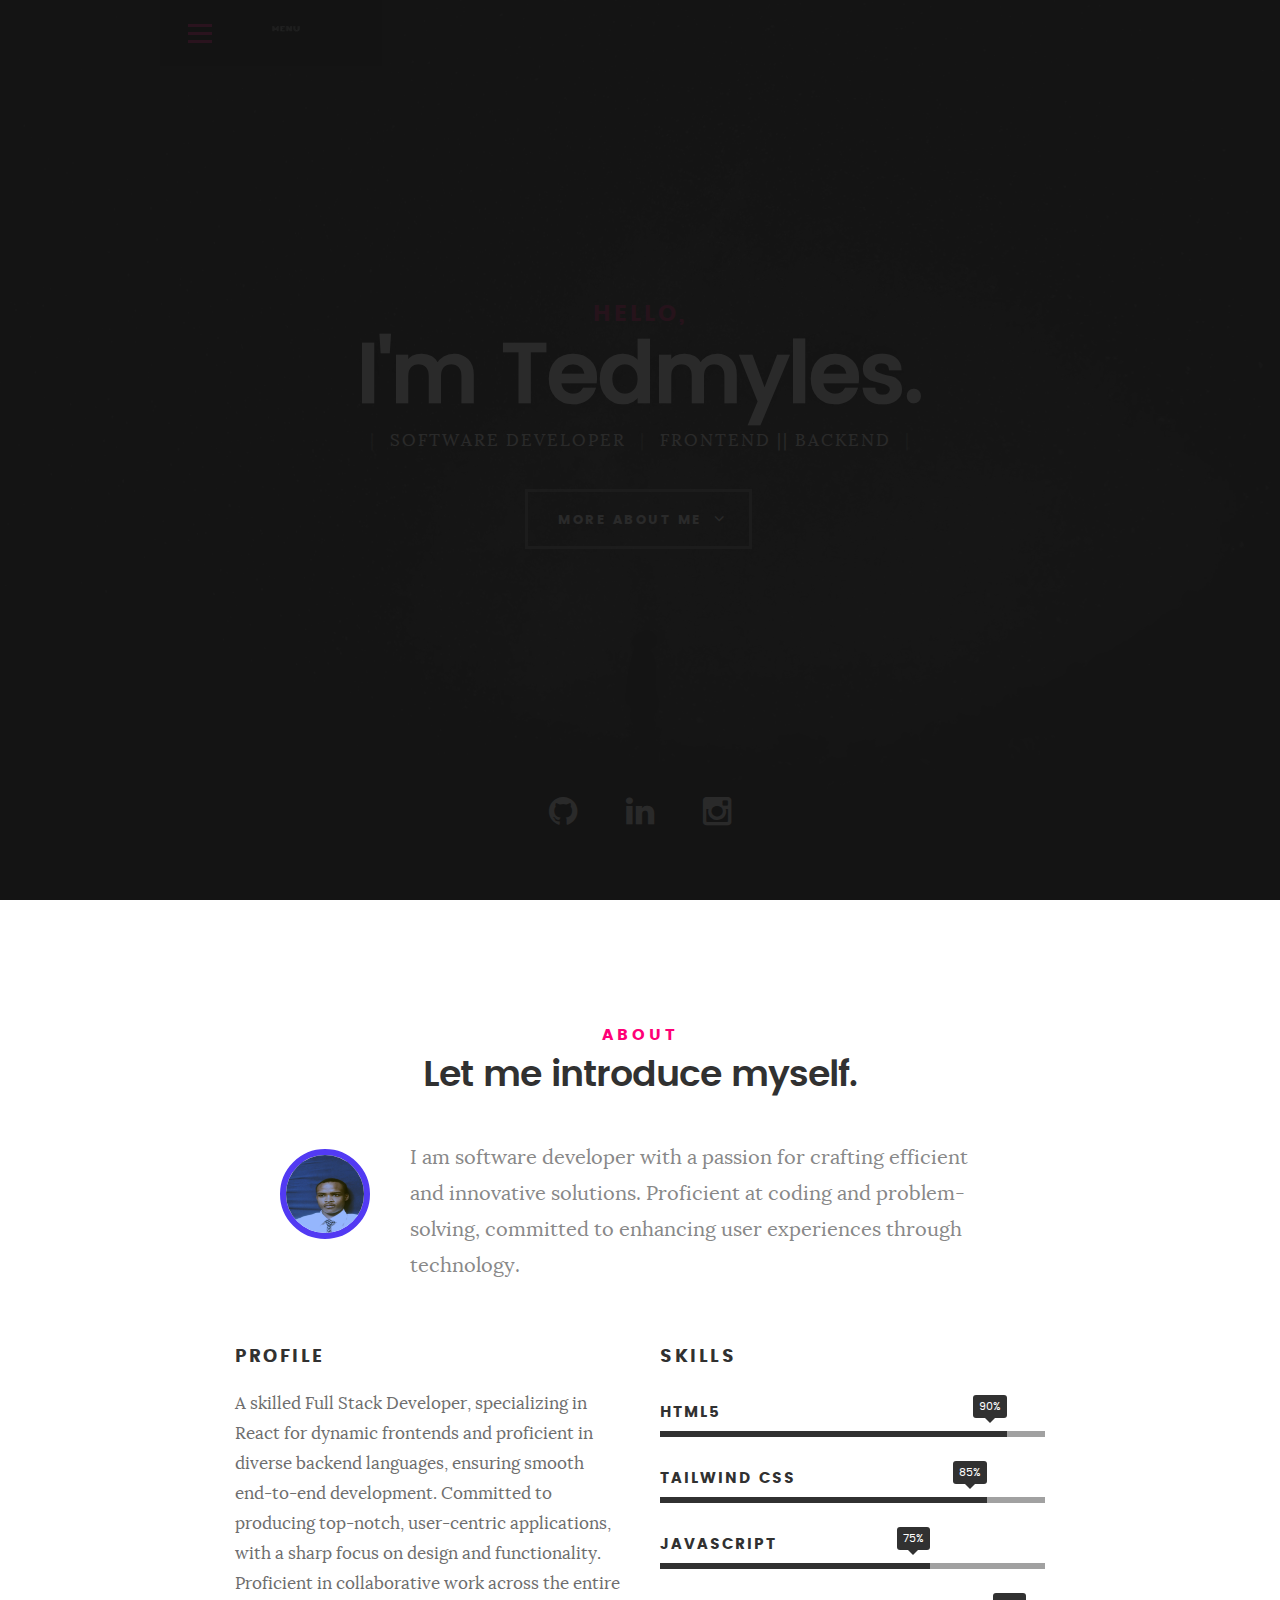
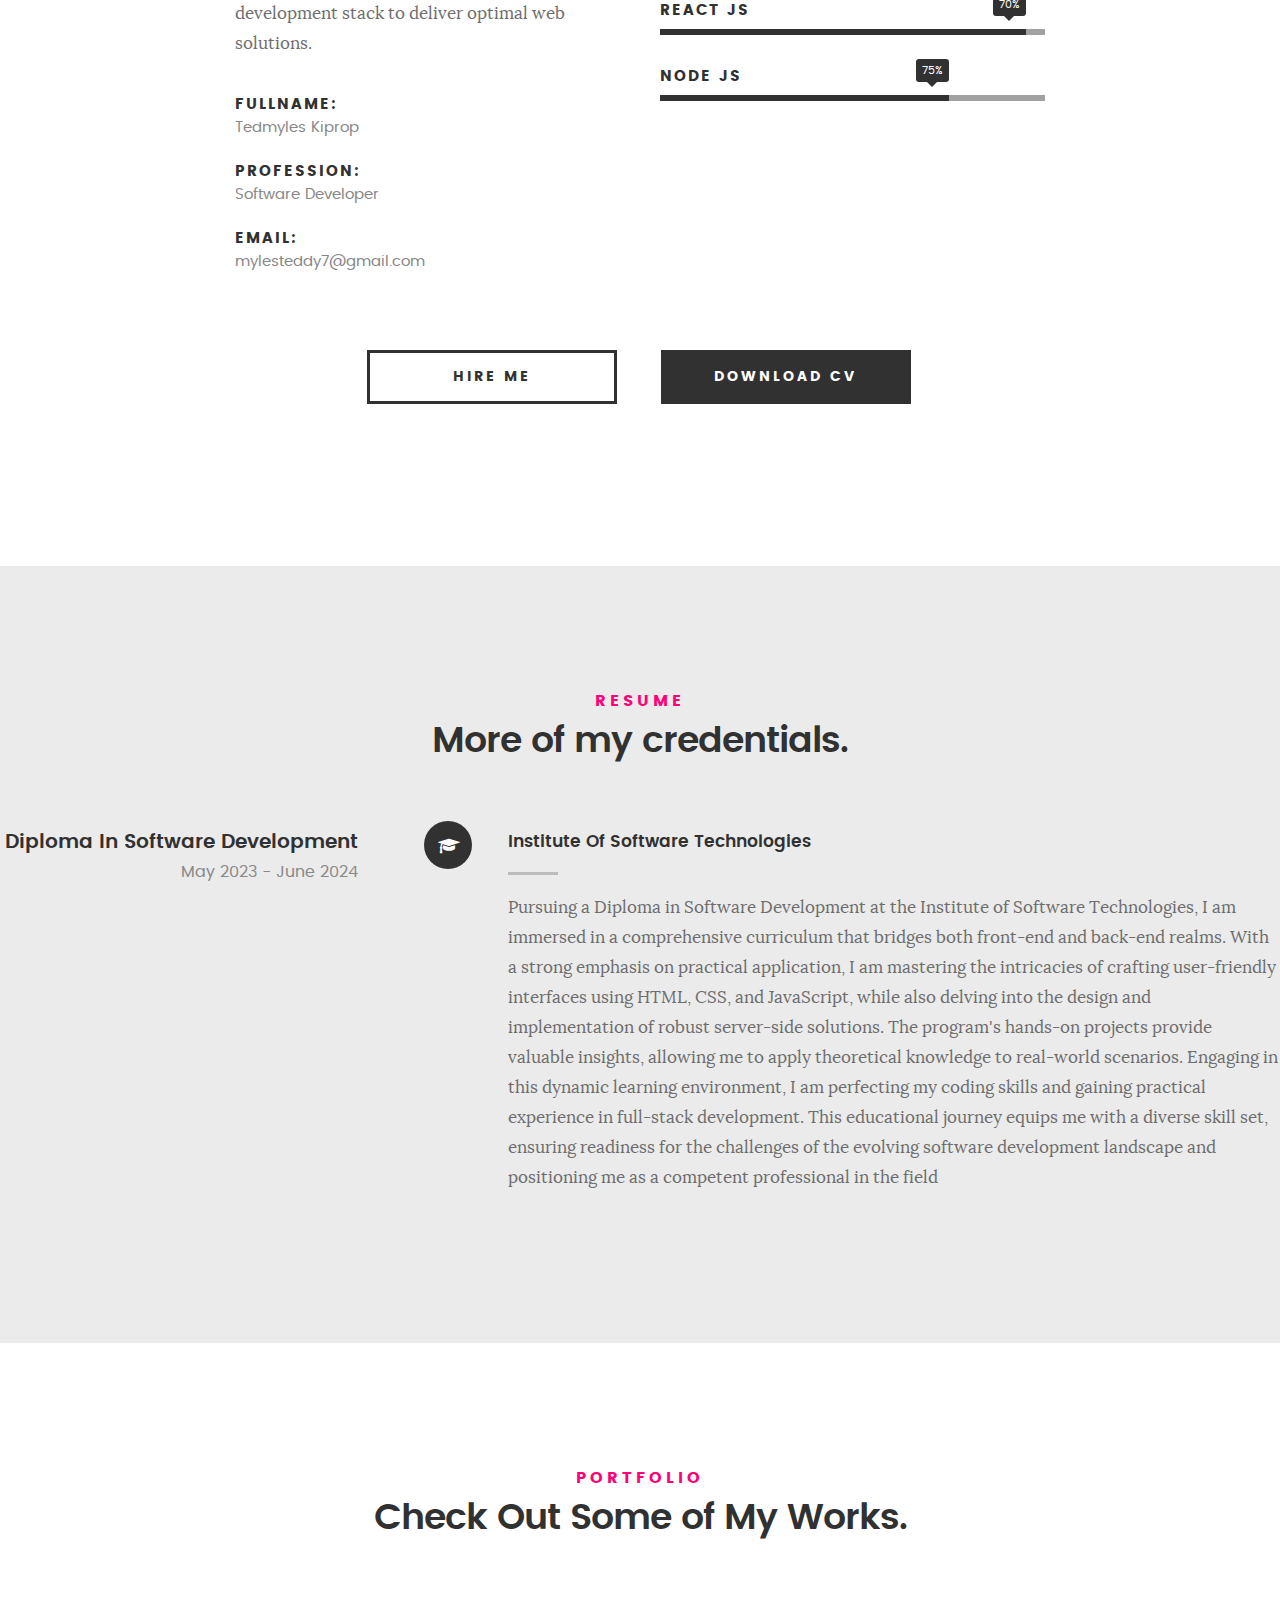
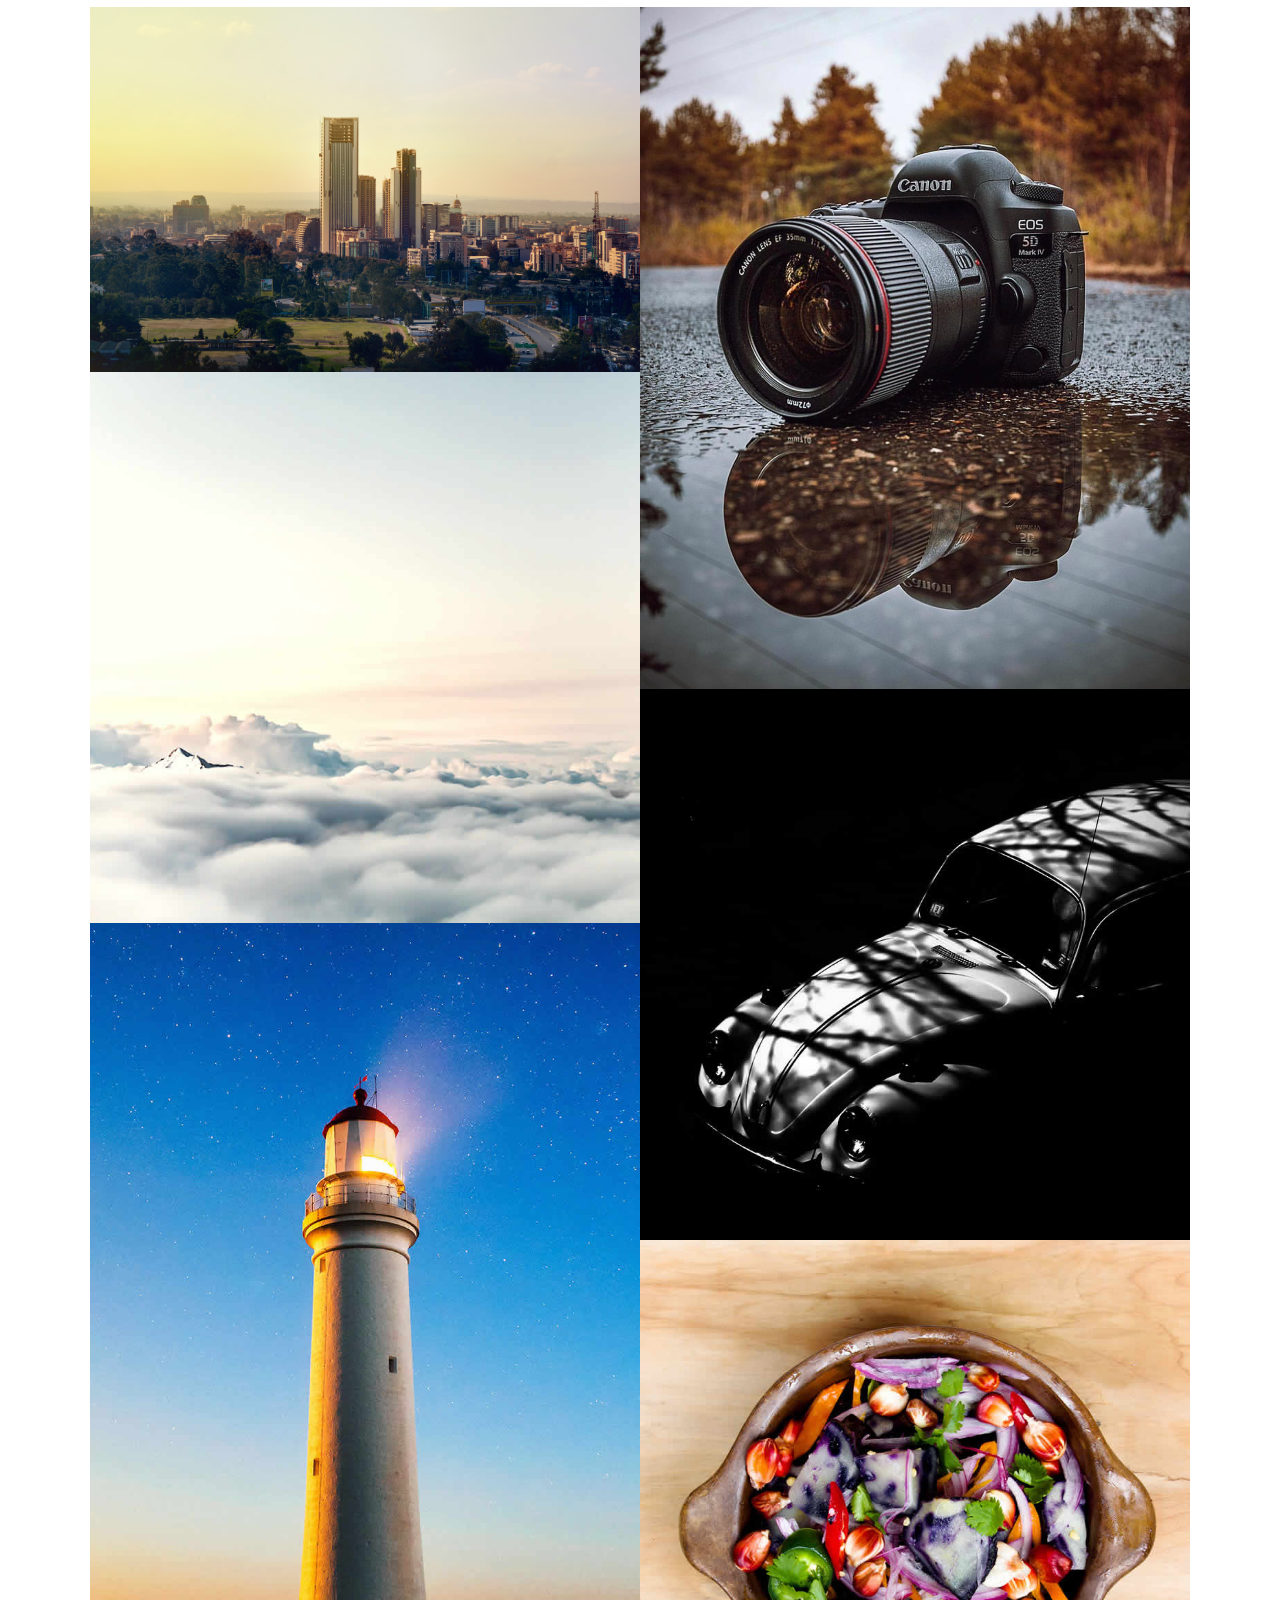
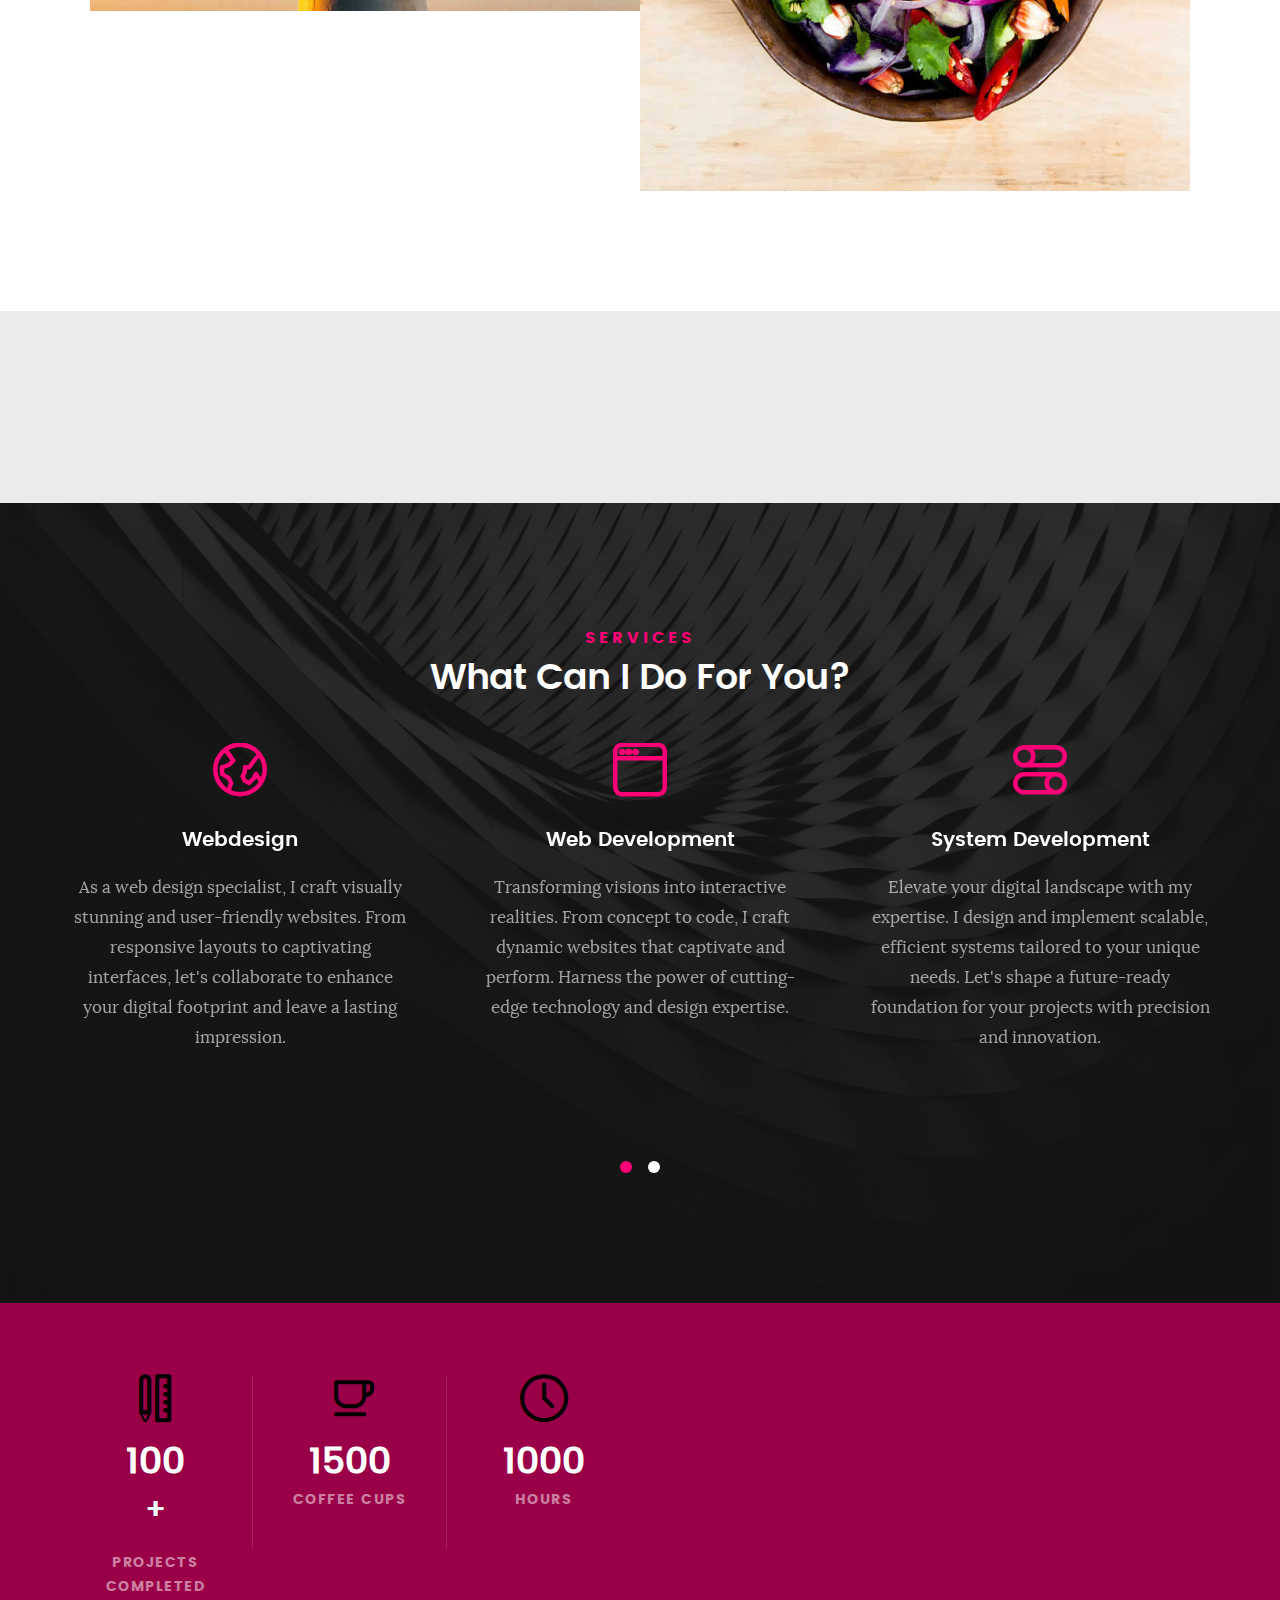
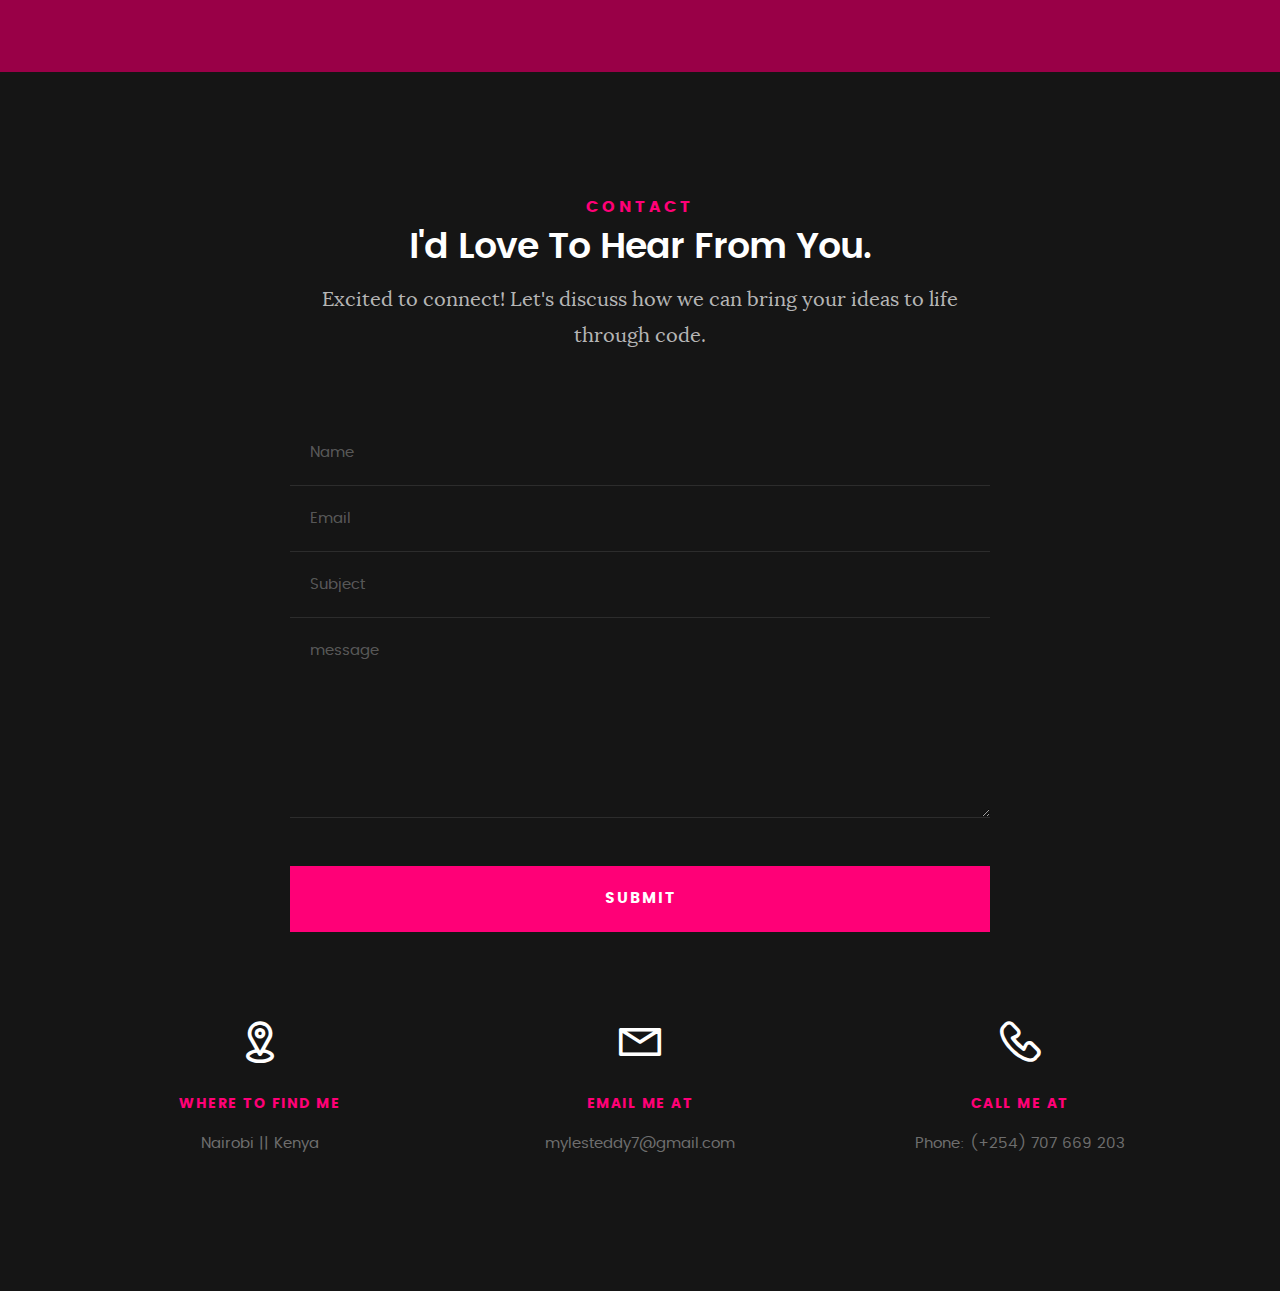
<file: index.html>
<!DOCTYPE html>

<html class="no-js" lang="en"> 
<head>

  
   <meta charset="utf-8">
	<title>Tedmyles</title>
	<meta name="description" content="">  
	<meta name="author" content="">

   <!-- 
   ================================================== -->
	<meta name="viewport" content="width=device-width, initial-scale=1, maximum-scale=1">

 	<!-- CSS
   ================================================== -->
   <link rel="stylesheet" href="css/base.css">  
   <link rel="stylesheet" href="css/main.css">
   <link rel="stylesheet" href="css/vendor.css">     

   <!-- script
   ================================================== -->   
	<script src="js/modernizr.js"></script>
	<script src="js/pace.min.js"></script>

   <!-- favicons
	================================================== -->
	<link rel="icon" type="image/png" href="favicon.png">
	

</head>

<body id="top">

	<!-- header 
   ================================================== -->
   <header>   	
   	<div class="row">

   		<div class="top-bar">
   			<a class="menu-toggle" href="#"><span>Menu</span></a>

	   		<div class="logo">
		         <a href="index.html">Tedmyles</a>
		      </div>		      

		   	<nav id="main-nav-wrap">
					<ul class="main-navigation">
						<li class="current"><a class="smoothscroll"  href="#intro" title="">Home</a></li>
						<li><a class="smoothscroll"  href="#about" title="">About</a></li>
						<li><a class="smoothscroll"  href="#resume" title="">Resume</a></li>
						<li><a class="smoothscroll"  href="#portfolio" title="">Portfolio</a></li>
						<li><a class="smoothscroll"  href="#services" title="">Services</a></li>					
						<li><a class="smoothscroll"  href="#contact" title="">Contact</a></li>	
									
					</ul>
				</nav>    		
   		</div> <!-- /top-bar --> 
   		
   	</div> <!-- /row --> 		
   </header> <!-- /header -->

	<!-- intro section
   ================================================== -->
   <section id="intro">   

   	<div class="intro-overlay"></div>	

   	<div class="intro-content">
   		<div class="row">

   			<div class="col-twelve">

	   			<h5>Hello,</h5>
	   			<h1>I'm Tedmyles.</h1>

	   			<p class="intro-position">
	   				<span>Software Developer</span>
	   				<span>Frontend || Backend</span> 
	   			</p>

	   			<a class="button stroke smoothscroll" href="#about" title="">More About Me</a>

	   		</div>  
   			
   		</div>   		 		
   	</div> <!-- /intro-content --> 

   	<ul class="intro-social">        
        <li><a href="http://github.com/Tedmyles Kemboi"><i class="fa fa-github"></i></a></li>
	    <li><a href="http://linkedin.com/Tedmyles Kemboi"><i class="fa fa-linkedin"></i></a></li>
		<li><a href="http://instagram.com/myles_calisto"><i class="fa fa-instagram"></i></a></li>
	</ul> <!-- /intro-social -->      	

   </section> <!-- /intro -->


   <!-- about section
   ================================================== -->
   <section id="about">  

   	<div class="row section-intro">
   		<div class="col-twelve">

   			<h5>About</h5>
   			<h1>Let me introduce myself.</h1>

   			<div class="intro-info">

   				<img src="images/prf.jpg" alt="Profile Picture" style="border: 6px;border-color: rgb(82, 58, 243);border-style: solid;" >

   				<p class="lead">I am software developer with a passion for crafting efficient and innovative solutions. Proficient at coding and problem-solving, committed to enhancing user experiences through technology.




				   </p>
   			</div>   			

   		</div>   		
   	</div> <!-- /section-intro -->

   	<div class="row about-content">

   		<div class="col-six tab-full">

   			<h3>Profile</h3>
   			<p>A skilled Full Stack Developer, specializing in React for dynamic frontends and proficient in diverse backend languages, ensuring smooth end-to-end development. Committed to producing top-notch, user-centric applications, with a sharp focus on design and functionality. Proficient in collaborative work across the entire development stack to deliver optimal web solutions.





			   </p>

   			<ul class="info-list">
   				<li>
   					<strong>Fullname:</strong>
   					<span>Tedmyles Kiprop</span>
   				</li>
   				<!-- <li>
   					<strong>Birth Date:</strong>
   					<span>September 28, 1987</span>
   				</li> -->
   				<li>
   					<strong>Profession:</strong>
   					<span>Software Developer</span>
   				</li>
   				<!-- <li>
   					<strong>Website:</strong>
   					<span>Tedmyles.github.io</span>
   				</li> -->
   				<li>
   					<strong>Email:</strong>
   					<span>mylesteddy7@gmail.com</span>
   				</li>

   			</ul> <!-- /info-list -->

   		</div>

   		<div class="col-six tab-full">

   			<h3>Skills</h3>
   			<p></p>

				<ul class="skill-bars">
				   <li>
				   	<div class="progress percent90"><span>90%</span></div>
				   	<strong>HTML5</strong>
				   </li>
				   <li>
				   	<div class="progress percent85"><span>85%</span></div>
				   	<strong>Tailwind CSS</strong>
				   </li>
				   <li>
				   	<div class="progress percent70"><span>75%</span></div>
				   	<strong>JavaScript</strong>
				   </li>
				   <li>
				   	<div class="progress percent95"><span>70%</span></div>
				   	<strong>React Js</strong>
				   </li>
				   
				   <li>

					<div class="progress percent75"><span>75%</span></div>
					<strong>Node Js</strong>
				</li>
      
				</ul> <!-- /skill-bars -->		

   		</div>

   	</div>

   	<div class="row button-section">
   		<div class="col-twelve">
   			<a href="#contact" title="Hire Me" class="button stroke smoothscroll">Hire Me</a>
   			<a href="" title="Download CV" class="button button-primary">Download CV</a>
   		</div>   		
   	</div>

   </section> <!-- /process-->    


   <!-- resume Section
   ================================================== -->
	<section id="resume" class="grey-section">

		<div class="row section-intro">
   		<div class="col-twelve">

   			<h5>Resume</h5>
   			<h1>More of my credentials.</h1>

   			

   		</div>   		
   	</div> <!-- /section-intro--> 

   	
	   			<div class="timeline-block">

	   				<div class="timeline-ico">
						<i class="fa fa-graduation-cap"></i>
	   				</div>

	   				<div class="timeline-header">
	   					<h3>Diploma In Software Development</h3>
	   					<p>May 2023 - June 2024</p>
	   				</div>

	   				<div class="timeline-content">
	   					<h4>Institute Of Software Technologies</h4>
	   					<p>Pursuing a Diploma in Software Development at the Institute of Software Technologies, I am immersed in a comprehensive curriculum that bridges both front-end and back-end realms. With a strong emphasis on practical application, I am mastering the intricacies of crafting user-friendly interfaces using HTML, CSS, and JavaScript, while also delving into the design and implementation of robust server-side solutions. The program's hands-on projects provide valuable insights, allowing me to apply theoretical knowledge to real-world scenarios. Engaging in this dynamic learning environment, I am perfecting my coding skills and gaining practical experience in full-stack development. This educational journey equips me with a diverse skill set, ensuring readiness for the challenges of the evolving software development landscape and positioning me as a competent professional in the field</p>
	   				</div>

	   			</div> 

   			</div>    			

   		</div> 
   		
   	</div>
		
	</section>


	<!-- Portfolio Section
   ================================================== -->
	<section id="portfolio">

		<div class="row section-intro">
   		<div class="col-twelve">

   			<h5>Portfolio</h5>
   			<h1>Check Out Some of My Works.</h1>

   			<p class="lead">
   		</div>   		
   	</div> <!-- /section-intro--> 

   	<div class="row portfolio-content">

   		<div class="col-twelve">

   			<!-- portfolio-wrapper -->
	         <div id="folio-wrapper" class="block-1-2 block-mob-full stack">

	         	<div class="bgrid folio-item">
	               <div class="item-wrap">
	               	<img src="images/portfolio/1st-card-img.jpg" alt="Liberty">
	                  <a href="#modal-01" class="overlay">	                  	           
	                     <div class="folio-item-table">
	                     	<div class="folio-item-cell">
		     					       <h3 class="folio-title">Tembea Kenya</h3>	     					    
		     					    	 <span class="folio-types">
		     					       	  Explore 
		     					       </span>
		     					   </div>	                      	
	                     </div>                    
	                  </a>
	               </div>	               
	        		</div> <!-- /folio-item -->

	        		<div class="bgrid folio-item">
	               <div class="item-wrap">
	               	<img src="images/portfolio/modals/m-shutterbug.jpg" alt="Shutterbug">
	               	<a href="#modal-02" class="overlay">              		                  
	                     <div class="folio-item-table">
	                     	<div class="folio-item-cell">
	                     		<h3 class="folio-title">Shutterbug</h3>	     					    
		     					    	<span class="folio-types">
		     					       	  Web Design
		     					      </span>		     		
		     					   </div> 	                      	
	                     </div>                    
	                  </a>
	               </div>
	        		</div> <!-- /folio-item -->

	            <div class="bgrid folio-item">
	               <div class="item-wrap">
	               	<img src="images/portfolio/clouds.jpg"alt="Clouds">
	                  <a href="#modal-03" class="overlay">             		                  
	                     <div class="folio-item-table">
	                     	<div class="folio-item-cell">
	                     		<h3 class="folio-title">Clouds</h3>	     					    
		     					    	<span class="folio-types">
		     					       	  Web Design
		     					      </span>		     		
		     					   </div> 	                      	
	                     </div>                    
	                  </a>
	               </div>
	        		</div> <!-- /folio-item -->

	            <div class="bgrid folio-item">
	               <div class="item-wrap">
	               	<img src="images/portfolio/beetle.jpg" alt="Beetle">
	                  <a href="#modal-04" class="overlay">                  	                 
	                     <div class="folio-item-table">
	                     	<div class="folio-item-cell">
	                     		<h3 class="folio-title">Beetle</h3>	     					    
		     					    	<span class="folio-types">
		     					       	  Branding
		     					      </span>		     		
		     					   </div>  	                      	
	                     </div>                    
	                  </a>
	               </div>
	        		</div> <!-- /folio-item -->     

	        		<div class="bgrid folio-item">
	               <div class="item-wrap">
	               	<img src="images/portfolio/lighthouse.jpg" alt="Lighthouse">
	                  <a href="#modal-05" class="overlay">             		                  
	                     <div class="folio-item-table">
	                     	<div class="folio-item-cell">
	                     		<h3 class="folio-title">Lighthouse</h3>	     					    
		     					    	<span class="folio-types">
		     					       	  Web Development
		     					      </span>		     		
		     					   </div> 	                      	
	                     </div>                    
	                  </a>
	               </div>
	        		</div> <!-- /folio-item -->

	            <div class="bgrid folio-item">
	               <div class="item-wrap">
	               	<img src="images/portfolio/salad.jpg" alt="Salad">
	                  <a href="#modal-06" class="overlay">
	                     <div class="folio-item-table">
	                     	<div class="folio-item-cell">
	                     		<h3 class="folio-title">Salad</h3>	     					    
		     					    	<span class="folio-types">
		     					       	  Branding
		     					      </span>		     		
		     					   </div>	                      	
	                     </div>                    
	                  </a>
	               </div>
	        		</div> <!-- /folio-item -->   

	            <!-- modal popups - begin
	            ============================================================= -->
	            <div id="modal-01" class="popup-modal slider mfp-hide">	

				     	<div class="media">
				     		<img src="images/portfolio/1st-card-img.jpg" alt="" />
				     	</div>      	

					   <div class="description-box">
					      <h4>Liberty</h4>		      
					      <p>Proin gravida nibh vel velit auctor aliquet. Aenean sollicitudin, lorem quis bibendum auctor, nisi elit consequat ipsum, nec sagittis sem nibh id elit.</p>

					      <div class="categories">Web Development</div>			               
					   </div>

			         <div class="link-box">
			            <a href="Kenya/kenya.html">Details</a>
					      <a href="#" class="popup-modal-dismiss">Close</a>
			         </div>		      

				   </div> <!-- /modal-01 -->

				   <div id="modal-02" class="popup-modal slider mfp-hide">	

				     	<div class="media">
				     		<img src="images/portfolio/modals/m-shutterbug.jpg" alt="" />
				     	</div>      	

					   <div class="description-box">
					      <h4>Shutterbug</h4>		      
					      <p>Proin gravida nibh vel velit auctor aliquet. Aenean sollicitudin, lorem quis bibendum auctor, nisi elit consequat ipsum, nec sagittis sem nibh id elit.</p>

					      <div class="categories">Web Design</div>			               
					   </div>

			         <div class="link-box">
			            <a href="http://www.behance.net">Details</a>
					      <a href="#" class="popup-modal-dismiss">Close</a>
			         </div>		      

				   </div> <!-- /modal-02 -->

				   <div id="modal-03" class="popup-modal slider mfp-hide">	

				     	<div class="media">
				     		<img src="images/portfolio/modals/m-clouds.jpg" alt="" />
				     	</div>      	

					   <div class="description-box">
					      <h4>Clouds</h4>		      
					      <p>Proin gravida nibh vel velit auctor aliquet. Aenean sollicitudin, lorem quis bibendum auctor, nisi elit consequat ipsum, nec sagittis sem nibh id elit.</p>

					      <div class="categories">Web Design</div>			               
					   </div>

			         <div class="link-box">
			            <a href="http://www.behance.net">Details</a>
					      <a href="#" class="popup-modal-dismiss">Close</a>
			         </div>		      

				   </div> <!-- /modal-03 -->

				   <div id="modal-04" class="popup-modal slider mfp-hide">	

				     	<div class="media">
				     		<img src="images/portfolio/modals/m-beetle.jpg" alt="" />
				     	</div>      	

					   <div class="description-box">
					      <h4>Beetle</h4>		      
					      <p>Proin gravida nibh vel velit auctor aliquet. Aenean sollicitudin, lorem quis bibendum auctor, nisi elit consequat ipsum, nec sagittis sem nibh id elit.</p>

					      <div class="categories">Branding</div>			               
					   </div>

			         <div class="link-box">
			            <a href="http://www.behance.net">Details</a>
					      <a href="#" class="popup-modal-dismiss">Close</a>
			         </div>		      

				   </div> <!-- /modal-04 -->

				   <div id="modal-05" class="popup-modal slider mfp-hide">	

				     	<div class="media">
				     		<img src="images/portfolio/modals/m-lighthouse.jpg" alt="" />
				     	</div>      	

					   <div class="description-box">
					      <h4>Lighthouse</h4>		      
					      <p>Proin gravida nibh vel velit auctor aliquet. Aenean sollicitudin, lorem quis bibendum auctor, nisi elit consequat ipsum, nec sagittis sem nibh id elit.</p>

					      <div class="categories">Web Development</div>			               
					   </div>

			         <div class="link-box">
			            <a href="http://www.behance.net">Details</a>
					      <a href="#" class="popup-modal-dismiss">Close</a>
			         </div>		      

				   </div> <!-- /modal-05 -->

				   <div id="modal-06" class="popup-modal slider mfp-hide">	

				     	<div class="media">
				     		<img src="images/portfolio/modals/m-salad.jpg" alt="" />
				     	</div>      	

					   <div class="description-box">
					      <h4>Salad</h4>		      
					      <p>Proin gravida nibh vel velit auctor aliquet. Aenean sollicitudin, lorem quis bibendum auctor, nisi elit consequat ipsum, nec sagittis sem nibh id elit.</p>

					      <div class="categories">Branding</div>			               
					   </div>

			         <div class="link-box">
			            <a href="http://www.behance.net">Details</a>
					      <a href="#" class="popup-modal-dismiss">Close</a>
			         </div>		      

				   </div> <!-- /modal-06 -->


				   <!-- modal popups - end
	            ============================================================= -->

	         </div> <!-- /portfolio-wrapper --> 

   		</div>  <!-- /twelve -->   

   	</div> <!-- /portfolio-content --> 
		
	</section> <!-- /portfolio --> 


	<!-- CTA Section
   ================================================== -->
	<section id="cta" class="grey-section">

   	<div class="row cta-content">

   		<div class="col-twelve section-ads">  


   	</div> <!-- /cta-content -->

   </section> <!-- /cta --> 

	
	<!-- services Section
   ================================================== -->
	<section id="services">

		<div class="overlay"></div>

		<div class="row section-intro">
   		<div class="col-twelve">

   			<h5>Services</h5>
   			<h1>What Can I Do For You?</h1>
     </div>   		
   	</div> <!-- /section-intro -->

   	<div class="row services-content">

   		<div id="owl-slider" class="owl-carousel services-list">

	      	<div class="service">	

	      		<span class="icon"><i class="icon-earth"></i></span>            

	            <div class="service-content">	

	            	 <h3>Webdesign</h3>

		            <p class="desc">As a web design specialist, I craft visually stunning and user-friendly websites. From responsive layouts to captivating interfaces, let's collaborate to enhance your digital footprint and leave a lasting impression.
	         		
	         	</div> 	         	 

				</div> <!-- /service -->

				<div class="service">	

					<span class="icon"><i class="icon-window"></i></span>                          

	            <div class="service-content">	

	            	<h3>Web Development</h3>  

		            <p class="desc">Transforming visions into interactive realities. From concept to code, I craft dynamic websites that captivate and perform. Harness the power of cutting-edge technology and design expertise.

	            </div>	                          

			   </div> <!-- /service -->

			  

				<div class="service">

					<span class="icon"><i class="icon-toggles"></i></span>	              

	            <div class="service-content">

	            	<h3>System Development</h3>

		            <p class="desc"> Elevate your digital landscape with my expertise. I design and implement scalable, efficient systems tailored to your unique needs. Let's shape a future-ready foundation for your projects with precision and innovation.
	         		</p> 
	         		
	            </div>                

				</div> <!-- /service -->

			   <!-- /service -->

			   <div class="service">

			   	<span class="icon"><i class="icon-chat"></i></span>	   	           

	            <div class="service-content">

	            	 <h3>Consultancy</h3>

		            <p class="desc">Empower your projects with tailored solutions. From intricate coding challenges to high-level tech strategies, I bring expertise to streamline development. Let's collaborate to enhance your software, optimize workflows, and ensure your tech journey is marked by innovation and success.
	        			</p> 
	        			
	            </div>	               

			   </div> <!-- /service -->

	      </div> <!-- /services-list -->
   		
   	</div> <!-- /services-content -->
		
	</section> <!-- /services -->	


	<!-- stats Section
   ================================================== -->
	<section id="stats" class="count-up">

		<div class="row">
			
			<div class="col-twelve">

				<div class="block-1-6 block-s-1-3 block-tab-1-2 block-mob-full stats-list">
                    
					<div class="bgrid stat">

						<div class="icon-part">
							<i class="icon-pencil-ruler"></i>
						</div>
                          
						
						<h3 class="stat-count">
							100 
						</h3><h1 style="color: azure;" >+</h1>

						<h5 class="stat-title">
							Projects Completed
						</h5>

					</div> <!-- /stat -->					
 <!-- /stat -->

												

					

					<div class="bgrid stat">

						<div class="icon-part">
							<i class="icon-cup"></i>
						</div>

						<h3 class="stat-count">
							1500
						</h3>

						<h5 class="stat-title">
							Coffee Cups
						</h5>

					</div> <!-- /stat -->

					<div class="bgrid stat">

						<div class="icon-part">
							<i class="icon-clock"></i>
						</div>

						<h3 class="stat-count">
							1000
						</h3>

						<h5 class="stat-title">
							Hours
						</h5>

					</div> <!-- /stat -->

				</div> <!-- /stats-list -->

			</div> <!-- /twelve -->
		</div> <!-- /row -->

	</section> <!-- /stats -->

	
   <!-- contact
   ================================================== -->
	<section id="contact">

		<div class="row section-intro">
   		<div class="col-twelve">

   			<h5>Contact</h5>
   			<h1>I'd Love To Hear From You.</h1>

   			<p class="lead">Excited to connect! Let's discuss how we can bring your ideas to life through code.</p>

   		</div> 
   	</div> <!-- /section-intro -->

   	<div class="row contact-form">

   		<div class="col-twelve">

            <!-- form -->
            <form name="contactForm" id="contactForm" method="post" action="">
      			<fieldset>

                  <div class="form-field">
 						   <input name="contactName" type="text" id="contactName" placeholder="Name" value="" minlength="2" required="">
                  </div>
                  <div class="form-field">
	      			   <input name="contactEmail" type="email" id="contactEmail" placeholder="Email" value="" required="">
	               </div>
                  <div class="form-field">
	     				   <input name="contactSubject" type="text" id="contactSubject" placeholder="Subject" value="">
	               </div>                       
                  <div class="form-field">
	                 	<textarea name="contactMessage" id="contactMessage" placeholder="message" rows="10" cols="50" required=""></textarea>
	               </div>                      
                 <div class="form-field">
                     <button class="submitform">Submit</button>
                     <div id="submit-loader">
                        <div class="text-loader">Sending...</div>                             
       				      <div class="s-loader">
								  	<div class="bounce1"></div>
								  	<div class="bounce2"></div>
								  	<div class="bounce3"></div>
								</div>
							</div>
                  </div>

      			</fieldset>
      		</form> <!-- Form End -->

            <!-- contact-warning -->
            <div id="message-warning">            	
            </div>            
            <!-- contact-success -->
      		<div id="message-success">
               <i class="fa fa-check"></i>Your message was sent, thank you!<br>
      		</div>

         </div> <!-- /col-twelve -->
   		
   	</div> <!-- /contact-form -->

   	<div class="row contact-info">

   		<div class="col-four tab-full">

   			<div class="icon">
   				<i class="icon-pin"></i>
   			</div>

   			<h5>Where to find me</h5>

   			<p>
            Nairobi || Kenya<br>
            
          
            </p>

   		</div>

   		<div class="col-four tab-full collapse">

   			<div class="icon">
   				<i class="icon-mail"></i>
   			</div>

   			<h5>Email Me At</h5>

   			<p>mylesteddy7@gmail.com<br>
			   		     
			   </p>

   		</div>

   		<div class="col-four tab-full">

   			<div class="icon">
   				<i class="icon-phone"></i>
   			</div>

   			<h5>Call Me At</h5>

   			<p>Phone: (+254) 707 669 203<br>
			   
			   </p>

   		</div>
   		
   	</div> <!-- /contact-info -->
		
	</section> <!-- /contact -->


   <!-- footer
   ================================================== -->

   <footer>
     	<div class="row">

     		<div class="col-six tab-full pull-right social">

     			
	      		
	      </div>

      

	      	<div id="go-top">
		         <a class="smoothscroll" title="Back to Top" href="#top"><i class="fa fa-long-arrow-up"></i></a>
		      </div>

      	</div> <!-- /row -->     	
   </footer>  

   <div id="preloader"> 
    	<div id="loader"></div>
   </div> 

   <!-- Java Script
   ================================================== --> 
   <script src="js/jquery-2.1.3.min.js"></script>
   <script src="js/plugins.js"></script>
   <script src="js/main.js"></script>

</body>

</html>
</file>
<file: css/main.css>
/**
 * =================================================================== 
 *  TOC:
 *  01. webfonts and iconfonts
 *  02. base style overrides
 *  03. typography & general theme styles
 *  04. preloader
 *  05. forms
 *  06. buttons 
 *  07. other components
 *  08. common styles
 *  09. header styles
 *  10. intro
 *  11. about
 *  12. resume
 *  13. portfolio
 *  14. call-to-action section
 *  15. services
 *  16. stats
 *  17. contact
 *  18. footer
 *
 * =================================================================== 
 */


/** 
 * ===================================================================
 * 01. webfonts and iconfonts - (_document-setup.scss)
 *
 * ------------------------------------------------------------------- 
 */
@import url("fonts.css");
@import url("font-awesome/css/font-awesome.min.css");
@import url("micons/micons.css");


/** 
 * ===================================================================
 * 02. base style overrides - (_document-setup.scss)
 *
 * ------------------------------------------------------------------- 
 */
html {
	font-size: 10px;
}

@media only screen and (max-width:1024px) {
	html {
		font-size: 9.411764705882353px;
	}
}
@media only screen and (max-width:768px) {
	html {
		font-size: 10px;
	}
}
@media only screen and (max-width:400px) {
	html {
		font-size: 9.411764705882353px;
	}
}

html, body {
	height: 100%;
}
body {
	background: #151515;
	font-family: "lora-regular", serif;
	font-size: 1.7rem;
	line-height: 3rem;
	color: #6e6e6e;
}

/**
 * links - (_document-setup.scss)
 * -------------------------------------------------------------------
 */
a, a:visited {
	color: #000000;
	-moz-transition: all 0.3s ease-in-out;
	-o-transition: all 0.3s ease-in-out;
	-webkit-transition: all 0.3s ease-in-out;
	-ms-transition: all 0.3s ease-in-out;
	transition: all 0.3s ease-in-out;
}
a:hover, a:focus, a:active {
	color: #FF0077;
	outline: 0;
}

/** 
 * ===================================================================
 * 03. typography & general theme styles - (_document-setup.scss)
 *
 * ------------------------------------------------------------------- 
 */
h1, h2, h3, h4, h5, h6, .h01, .h02, .h03, .h04, .h05, .h06 {
	font-family: "poppins-semibold", sans-serif;
	color: #313131;
	font-style: normal;
	text-rendering: optimizeLegibility;
	margin-bottom: 2.1rem;
}
h3, .h03, h4, .h04 {
	margin-bottom: 1.8rem;
}
h5, .h05, h6, .h06 {
	font-family: "poppins-bold";
	margin-bottom: 1.2rem;
}
h1, .h01 {
	font-size: 3.1rem;
	line-height: 1.355;
	letter-spacing: -.1rem;
}
@media only screen and (max-width:600px) {
	h1, .h01 {
		font-size: 2.6rem;
		letter-spacing: -.07rem;
	}
}
h2, .h02 {
	font-size: 2.4rem;
	line-height: 1.25;
}
h3, .h03 {
	font-size: 2rem;
	line-height: 1.5;
}
h4, .h04 {
	font-size: 1.7rem;
	line-height: 1.765;
}
h5, .h05 {
	font-size: 1.4rem;
	line-height: 1.714;
	text-transform: uppercase;
	letter-spacing: .15rem;
}
h6, .h06 {
	font-size: 1.3rem;
	line-height: 1.846;
	text-transform: uppercase;
	letter-spacing: .15rem;
}
p img {
	margin: 0;
}
p.lead {
	font-family: "lora-regular", serif;
	font-size: 2rem;
	line-height: 1.8;
	color: #888888;
}
@media only screen and (max-width:768px) {
	p.lead {
		font-size: 1.7rem;
	}
}
em, i, strong, b {
	font-size: 1.7rem;
	line-height: 3rem;
	font-style: normal;
	font-weight: normal;
}
em, i {
	font-family: "lora-italic", serif;
}
strong, b {
	font-family: "lora-bold", serif;
}
small {
	font-size: 1.2rem;
	line-height: inherit;
}
blockquote {
	margin: 3rem 0;
	padding-left: 4rem;
	position: relative;
}
blockquote:before {
	content: "\201C";
	font-size: 8rem;
	line-height: 0px;
	margin: 0;
	color: #313131;
	font-family: arial, sans-serif;
	position: absolute;
	top: 3rem;
	left: 0;
}
blockquote p {
	font-family: georgia, serif;
	font-style: italic;
	padding: 0;
	font-size: 1.9rem;
	line-height: 1.737;
}
blockquote cite {
	display: block;
	font-size: 1.3rem;
	font-style: normal;
	line-height: 1.616;
}
blockquote cite:before {
	content: "\2014 \0020";
}
blockquote cite a, blockquote cite a:visited {
	color: #888888;
	border: none;
}
abbr {
	font-family: "poppins-bold", serif;
	font-variant: small-caps;
	text-transform: lowercase;
	letter-spacing: .05rem;
	color: #888888;
}
var, kbd, samp, code, pre {
	font-family: Consolas, "Andale Mono", Courier, "Courier New", monospace;
}
pre {
	padding: 2.4rem 3rem 3rem;
	background: #F1F1F1;
}
code {
	font-size: 1.4rem;
	margin: 0 .2rem;
	padding: .3rem .6rem;
	white-space: nowrap;
	background: #F1F1F1;
	border: 1px solid #E1E1E1;
	border-radius: 3px;
}
pre > code {
	display: block;
	white-space: pre;
	line-height: 2;
	padding: 0;
	margin: 0;
}
pre.prettyprint > code {
	border: none;
}
del {
	text-decoration: line-through;
}
abbr[title], dfn[title] {
	border-bottom: 1px dotted;
	cursor: help;
}
mark {
	background: #FFF49B;
	color: #000;
}
hr {
	border: solid #d2d2d2;
	border-width: 1px 0 0;
	clear: both;
	margin: 2.4rem 0 1.5rem;
	height: 0;
}

/**
 * Lists - (_document-setup.scss)  
 * -------------------------------------------------------------------
 */
ol {
	list-style: decimal;
}
ul {
	list-style: disc;
}
li {
	display: list-item;
}
ol, ul {
	margin-left: 1.7rem;
}
ul li {
	padding-left: .4rem;
}
ul ul, ul ol, ol ol, ol ul {
	margin: .6rem 0 .6rem 1.7rem;
}
ul.disc li {
	display: list-item;
	list-style: none;
	padding: 0 0 0 .8rem;
	position: relative;
}
ul.disc li::before {
	content: "";
	display: inline-block;
	width: 8px;
	height: 8px;
	border-radius: 50%;
	background: #FF0077;
	position: absolute;
	left: -17px;
	top: 11px;
	vertical-align: middle;
}
dt {
	margin: 0;
	color: #FF0077;
}
dd {
	margin: 0 0 0 2rem;
}

/**
 * tables - (_document-setup.scss)  
 * -------------------------------------------------------------------
 */
table {
	border-width: 0;
	width: 100%;
	max-width: 100%;
	font-family: "lora-regular", sans-serif;
}
th, td {
	padding: 1.5rem 3rem;
	text-align: left;
	border-bottom: 1px solid #E8E8E8;
}
th {
	color: #313131;
	font-family: "poppins-bold", sans-serif;
}
td {
	line-height: 1.5;
}
th:first-child, td:first-child {
	padding-left: 0;
}
th:last-child, td:last-child {
	padding-right: 0;
}
.table-responsive {
	overflow-x: auto;
	-webkit-overflow-scrolling: touch;
}

/**
 * Spacing - (_document-setup.scss)  
 * -------------------------------------------------------------------
 */
button, .button {
	margin-bottom: 1.2;
}
fieldset {
	margin-bottom: 1.5rem;
}
input,
textarea,
select,
pre,
blockquote,
figure,
table,
p,
ul,
ol,
dl,
form,
.fluid-video-wrapper,
.ss-custom-select {
	margin-bottom: 3rem;
}

/**
 * floated image - (_document-setup.scss)  
 * -------------------------------------------------------------------
 */
img.pull-right {
	margin: .9rem 0 0 2.4rem;
}
img.pull-left {
	margin: .9rem 2.4rem 0 0;
}

/**
 * block grid paddings - (_document-setup.scss) 
 * -------------------------------------------------------------------
 */
.bgrid {
	padding: 0 20px;
}
@media only screen and (max-width:1024px) {
	.bgrid {
		padding: 0 18px;
	}
}
@media only screen and (max-width:768px) {
	.bgrid {
		padding: 0 15px;
	}
}
@media only screen and (max-width:600px) {
	.bgrid {
		padding: 0 10px;
	}
}
@media only screen and (max-width:400px) {
	.bgrid {
		padding: 0;
	}
}

/**
 * pace.js styles - minimal  - (_document-setup.scss)
 * -------------------------------------------------------------------
 */
.pace {
	-webkit-pointer-events: none;
	pointer-events: none;
	-webkit-user-select: none;
	-moz-user-select: none;
	user-select: none;
}
.pace-inactive {
	display: none;
}
.pace .pace-progress {
	background: #FF0077;
	position: fixed;
	z-index: 900;
	top: 0;
	right: 100%;
	width: 100%;
	height: 6px;
}

/** 
 * ===================================================================
 * 04. preloader - (_preloader-1.scss)
 *
 * ------------------------------------------------------------------- 
 */
#preloader {
	position: fixed;
	top: 0;
	left: 0;
	right: 0;
	bottom: 0;
	background: #151515;
	z-index: 800;
	height: 100%;
	width: 100%;
}
.no-js #preloader, .oldie #preloader {
	display: none;
}
#loader {
	position: absolute;
	left: 50%;
	top: 50%;
	width: 60px;
	height: 60px;
	margin: -30px 0 0 -30px;
	padding: 0;
}
#loader:before {
	content: "";
	border-top: 11px solid rgba(255, 255, 255, 0.1);
	border-right: 11px solid rgba(255, 255, 255, 0.1);
	border-bottom: 11px solid rgba(255, 255, 255, 0.1);
	border-left: 11px solid #FF0077;
	-webkit-animation: load 1.1s infinite linear;
	animation: load 1.1s infinite linear;
	display: block;
	border-radius: 50%;
	width: 60px;
	height: 60px;
}
@-webkit-keyframes load {
	0% {
		-webkit-transform: rotate(0deg);
		transform: rotate(0deg);
	}
	100% {
		-webkit-transform: rotate(360deg);
		transform: rotate(360deg);
	}
}
@keyframes load {
	0% {
		-webkit-transform: rotate(0deg);
		transform: rotate(0deg);
	}
	100% {
		-webkit-transform: rotate(360deg);
		transform: rotate(360deg);
	}
}

/** 
 * ===================================================================
 * 05. forms - (_forms.scss)
 *
 * ------------------------------------------------------------------- 
 */
fieldset {
	border: none;
}
input[type="email"],
input[type="number"],
input[type="search"],
input[type="text"],
input[type="tel"],
input[type="url"],
input[type="password"],
textarea,
select {
	display: block;
	height: 6rem;
	padding: 1.5rem 0;
	border: 0;
	outline: none;
	vertical-align: middle;
	color: #313131;
	font-family: "poppins-regular", sans-serif;
	font-size: 1.5rem;
	line-height: 3rem;
	max-width: 100%;
	background: transparent;
	border-bottom: 1px solid rgba(0, 0, 0, 0.3);
	-moz-transition: all 0.3s ease-in-out;
	-o-transition: all 0.3s ease-in-out;
	-webkit-transition: all 0.3s ease-in-out;
	-ms-transition: all 0.3s ease-in-out;
	transition: all 0.3s ease-in-out;
}
.ss-custom-select {
	position: relative;
	padding: 0;
}
.ss-custom-select select {
	-webkit-appearance: none;
	-moz-appearance: none;
	-ms-appearance: none;
	-o-appearance: none;
	appearance: none;
	text-indent: 0.01px;
	text-overflow: '';
	margin: 0;
	line-height: 3rem;
	vertical-align: middle;
}
.ss-custom-select select option {
	padding-left: 2rem;
	padding-right: 2rem;
}
.ss-custom-select select::-ms-expand {
	display: none;
}
.ss-custom-select::after {
	content: '\f0d7';
	font-family: 'FontAwesome';
	position: absolute;
	top: 50%;
	right: 1.5rem;
	margin-top: -10px;
	bottom: auto;
	width: 20px;
	height: 20px;
	line-height: 20px;
	font-size: 18px;
	text-align: center;
	pointer-events: none;
	color: #252525;
}

/* IE9 and below */
.oldie .ss-custom-select::after {
	display: none;
}
textarea {
	min-height: 25rem;
}
input[type="email"]:focus,
input[type="number"]:focus,
input[type="search"]:focus,
input[type="text"]:focus,
input[type="tel"]:focus,
input[type="url"]:focus,
input[type="password"]:focus,
textarea:focus,
select:focus {
	color: #cc005f;
	border-bottom: 1px solid #FF0077;
}
label, legend {
	font-family: "poppins-bold", sans-serif;
	font-size: 1.4rem;
	margin-bottom: .6rem;
	color: #3b3b3b;
	display: block;
}
input[type="checkbox"], input[type="radio"] {
	display: inline;
}
label > .label-text {
	display: inline-block;
	margin-left: 1rem;
	font-family: "poppins-regular", sans-serif;
	line-height: inherit;
}
label > input[type="checkbox"], label > input[type="radio"] {
	margin: 0;
	position: relative;
	top: .15rem;
}

/**
 * Style Placeholder Text  
 * -
 */
::-webkit-input-placeholder {
	color: #a1a1a1;
}
:-moz-placeholder {
	color: #a1a1a1;  /* Firefox 18- */
}
::-moz-placeholder {
	color: #a1a1a1;  /* Firefox 19+ */
}
:-ms-input-placeholder {
	color: #a1a1a1;
}
.placeholder {
	color: #a1a1a1 !important;
}

/** 
 * ===================================================================
 * 06. buttons - (_button-essentials.scss)
 *
 * ------------------------------------------------------------------- 
 */
.button,
a.button,
button,
input[type="submit"],
input[type="reset"],
input[type="button"] {
	display: inline-block;
	font-family: "poppins-bold", sans-serif;
	font-size: 1.4rem;
	text-transform: uppercase;
	letter-spacing: .3rem;
	height: 5.4rem;
	line-height: 5.4rem;
	padding: 0 3rem;
	margin: 0 .3rem 1.2rem 0;
	background: #d8d8d8;
	color: #313131;
	text-decoration: none;
	cursor: pointer;
	text-align: center;
	white-space: nowrap;
	border: none;
	-moz-transition: all 0.3s ease-in-out;
	-o-transition: all 0.3s ease-in-out;
	-webkit-transition: all 0.3s ease-in-out;
	-ms-transition: all 0.3s ease-in-out;
	transition: all 0.3s ease-in-out;
}
.button:hover,
a.button:hover,
button:hover,
input[type="submit"]:hover,
input[type="reset"]:hover,
input[type="button"]:hover,
.button:focus,
button:focus,
input[type="submit"]:focus,
input[type="reset"]:focus,
input[type="button"]:focus {
	background: #bebebe;
	color: #000000;
	outline: 0;
}
.button.button-primary,
a.button.button-primary,
button.button-primary,
input[type="submit"].button-primary,
input[type="reset"].button-primary,
input[type="button"].button-primary {
	background: #313131;
	color: #FFFFFF;
}
.button.button-primary:hover,
a.button.button-primary:hover,
button.button-primary:hover,
input[type="submit"].button-primary:hover,
input[type="reset"].button-primary:hover,
input[type="button"].button-primary:hover,
.button.button-primary:focus,
button.button-primary:focus,
input[type="submit"].button-primary:focus,
input[type="reset"].button-primary:focus,
input[type="button"].button-primary:focus {
	background: #1f1f1f;
}
button.full-width, .button.full-width {
	width: 100%;
	margin-right: 0;
}
button.medium, .button.medium {
	height: 5.7rem !important;
	line-height: 5.7rem !important;
	padding: 0 1.8rem !important;
}
button.large, .button.large {
	height: 6rem !important;
	line-height: 6rem !important;
	padding: 0rem 3rem !important;
}
button.stroke, .button.stroke {
	background: transparent !important;
	border: 3px solid #313131;
	line-height: 4.8rem;
}
button.stroke.medium, .button.stroke.medium {
	line-height: 5.1rem !important;
}
button.stroke.large, .button.stroke.large {
	line-height: 5.4rem !important;
}
button.stroke:hover, .button.stroke:hover {
	border: 3px solid #FF0077;
	color: #FF0077;
}
button::-moz-focus-inner, input::-moz-focus-inner {
	border: 0;
	padding: 0;
}


/** 
 * ===================================================================
 * 07. other components - (_others.scss)
 *
 * ------------------------------------------------------------------- 
 */

/**
 * alert box - (_alert-box.scss)
 * -------------------------------------------------------------------
 */
.alert-box {
	padding: 2.1rem 4rem 2.1rem 3rem;
	position: relative;
	margin-bottom: 3rem;
	border-radius: 3px;
	font-family: "poppins-regular", sans-serif;
	font-size: 1.5rem;
}
.alert-box .close {
	position: absolute;
	right: 1.8rem;
	top: 1.8rem;
	cursor: pointer;
}
.ss-error {
	background-color: #ffd1d2;
	color: #e65153;
}
.ss-success {
	background-color: #c8e675;
	color: #758c36;
}
.ss-info {
	background-color: #d7ecfb;
	color: #4a95cc;
}
.ss-notice {
	background-color: #fff099;
	color: #bba31b;
}

/**
 * additional typo styles - (_additional-typo.scss)
 * -------------------------------------------------------------------
 */

/**
 * drop cap 
 */
.drop-cap:first-letter {
	float: left;
	margin: 0;
	padding: 1.5rem .6rem 0 0;
	font-size: 8.4rem;
	font-family: "poppins-bold", sans-serif;
	line-height: 6rem;
	text-indent: 0;
	background: transparent;
	color: #313131;
}

/**
 * line definition style
 */
.lining dt, .lining dd {
	display: inline;
	margin: 0;
}
.lining dt + dt:before, .lining dd + dt:before {
	content: "\A";
	white-space: pre;
}
.lining dd + dd:before {
	content: ", ";
}
.lining dd + dd:before {
	content: ", ";
}
.lining dd:before {
	content: ": ";
	margin-left: -0.2em;
}

/**
 * dictionary definition style
 */
.dictionary-style dt {
	display: inline;
	counter-reset: definitions;
}
.dictionary-style dt + dt:before {
	content: ", ";
	margin-left: -0.2em;
}
.dictionary-style dd {
	display: block;
	counter-increment: definitions;
}
.dictionary-style dd:before {
	content: counter(definitions, decimal) ". ";
}

/** 
 * Pull Quotes
 * -----------
 * markup:
 *
 * <aside class="pull-quote">
 *		<blockquote>
 *			<p></p>
 *		</blockquote>
 *	</aside>
 *
 * --------------------------------------------------------------------- 
 */
.pull-quote {
	position: relative;
	padding: 2.1rem 3rem 2.1rem 0px;
}
.pull-quote:before, .pull-quote:after {
	height: 1em;
	position: absolute;
	font-size: 8rem;
	font-family: Arial, Sans-Serif;
	color: #333;
}
.pull-quote:before {
	content: "\201C";
	top: 33px;
	left: 0;
}
.pull-quote:after {
	content: '\201D';
	bottom: -33px;
	right: 0;
}
.pull-quote blockquote {
	margin: 0;
}
.pull-quote blockquote:before {
	content: none;
}

/** 
 * Stats Tab
 * ---------
 * markup:
 *
 * <ul class="stats-tabs">
 *		<li><a href="#">[value]<em>[name]</em></a></li>
 *	</ul>
 *
 * Extend this object into your markup.
 *
 * ---------------------------------------------------------------------
 */
.stats-tabs {
	padding: 0;
	margin: 3rem 0;
}
.stats-tabs li {
	display: inline-block;
	margin: 0 1.5rem 3rem 0;
	padding: 0 1.5rem 0 0;
	border-right: 1px solid #ccc;
}
.stats-tabs li:last-child {
	margin: 0;
	padding: 0;
	border: none;
}
.stats-tabs li a {
	display: inline-block;
	font-size: 2.5rem;
	font-family: "poppins-bold", sans-serif;
	border: none;
	color: #252525;
}
.stats-tabs li a:hover {
	color: #FF0077;
}
.stats-tabs li a em {
	display: block;
	margin: .6rem 0 0 0;
	font-size: 1.4rem;
	font-family: "poppins-regular", sans-serif;
	color: #888888;
}

/**
 * skillbars - (_skillbars.scss)
 * -------------------------------------------------------------------
 */
.skill-bars {
	list-style: none;
	margin: 6rem 0 3rem;
}
.skill-bars li {
	height: .6rem;
	background: #a1a1a1;
	width: 100%;
	margin-bottom: 6rem;
	padding: 0;
	position: relative;
}
.skill-bars li strong {
	position: absolute;
	left: 0;
	top: -3rem;
	font-family: "poppins-bold", sans-serif;
	color: #313131;
	text-transform: uppercase;
	letter-spacing: .2rem;
	font-size: 1.5rem;
	line-height: 2.4rem;
}
.skill-bars li .progress {
	background: #313131;
	position: relative;
	height: 100%;
}
.skill-bars li .progress span {
	position: absolute;
	right: 0;
	top: -3.6rem;
	display: block;
	font-family: "poppins-regular", sans-serif;
	color: white;
	font-size: 1.1rem;
	line-height: 1;
	background: #313131;
	padding: .6rem .6rem;
	border-radius: 3px;
}
.skill-bars li .progress span::after {
	position: absolute;
	left: 50%;
	bottom: -5px;
	margin-left: -5px;
	border-right: 5px solid transparent;
	border-left: 5px solid transparent;
	border-top: 5px solid #313131;
	content: "";
}

.skill-bars li .percent5   { width: 5%; }
.skill-bars li .percent10  { width: 10%; }
.skill-bars li .percent15  { width: 15%; }
.skill-bars li .percent20  { width: 20%; }
.skill-bars li .percent25  { width: 25%; }
.skill-bars li .percent30  { width: 30%; }
.skill-bars li .percent35  { width: 35%; }
.skill-bars li .percent40  { width: 40%; }
.skill-bars li .percent45  { width: 45%; }
.skill-bars li .percent50  { width: 50%; }
.skill-bars li .percent55  { width: 55%; }
.skill-bars li .percent60  { width: 60%; }
.skill-bars li .percent65  { width: 65%; }
.skill-bars li .percent70  { width: 70%; }
.skill-bars li .percent75  { width: 75%; }
.skill-bars li .percent80  { width: 80%; }
.skill-bars li .percent85  { width: 85%; }
.skill-bars li .percent90  { width: 90%; }
.skill-bars li .percent95  { width: 95%; }
.skill-bars li .percent100 { width: 100%; }


/** 
 * ===================================================================
 * 08. common styles (_layout.scss)
 *
 * ------------------------------------------------------------------- 
 */
.grey-section {
	background: #ebebeb;
}
.grey-section p.lead {
	color: #7d7d7d;
}
.section-intro {
	max-width: 700px;
	margin-left: auto;
	margin-right: auto;
	text-align: center;
	margin-bottom: 3.6rem;
	position: relative;
}
.section-intro h1 {
	font-family: "poppins-semibold", serif;
	font-size: 3.6rem;
	color: #313131;
	line-height: 1.25;
	margin-bottom: 1.2rem;
}
.section-intro h5 {
	color: #FF0077;
	font-size: 1.6rem;
	line-height: 1.875;
	margin-bottom: 0.3rem;
	letter-spacing: .4rem;
}

/**
 * responsive:
 * common styles
 * ------------------------------------------------------------------- 
 */
@media only screen and (max-width:768px) {
	.section-intro {
		max-width: 650px;
	}
	.section-intro h1 {
		font-size: 3rem;
	}
}
@media only screen and (max-width:600px) {
	.section-intro h1 {
		font-size: 2.6rem;
	}
	.section-intro h5 {
		font-size: 1.5rem;
		letter-spacing: .3rem;
	}
}
@media only screen and (max-width:400px) {
	.section-intro h1 {
		font-size: 2.4rem;
	}
}


/** 
 * ===================================================================
 * 09. header styles - (_layout.scss)
 *
 * ------------------------------------------------------------------- 
 */
header {
	position: fixed;
	width: 100%;
	min-height: 66px;
	z-index: 600;
}
header .row {
	position: relative;
	min-height: 66px;
}
header .top-bar {
	display: block;
	background: #000000;
	min-width: 220px;
	min-height: 66px;
	position: absolute;
	left: 90px;
	top: 0;
}
header .logo {
	float: left;
	margin-left: 20px;
	margin-right: 50px;
	margin-top: 25px;
	position: relative;
}
header .logo a {
	display: block;
	margin: 0;
	padding: 0;
	border: none;
	font: 0/0 a;
	text-shadow: none;
	color: transparent;
	width: 92px;
	height: 15px;
	background: url("../images/logo.png") no-repeat center;
	background-size: 92px 15px;
}

/**
 * menu toggle - (_layout.css)
 * ------------------------------------------------------------------- 
 */
.menu-toggle {
	float: left;
	width: 40px;
	height: 40px;
	margin-left: 20px;
	margin-top: 13px;
	display: block;
	position: relative;
}
.menu-toggle span {
	display: block;
	background-color: #FF0077;
	width: 24px;
	height: 3px;
	margin-top: -1.5px;
	font: 0/0 a;
	text-shadow: none;
	color: transparent;
	position: absolute;
	right: 8px;
	top: 50%;
	bottom: auto;
	left: auto;
	-moz-transition: background 0.2s ease-in-out;
	-o-transition: background 0.2s ease-in-out;
	-webkit-transition: background 0.2s ease-in-out;
	-ms-transition: background 0.2s ease-in-out;
	transition: background 0.2s ease-in-out;
}
.menu-toggle span::before, .menu-toggle span::after {
	content: '';
	width: 100%;
	height: 100%;
	background-color: inherit;
	position: absolute;
	left: 0;
	-moz-transition-duration: 0.2s, 0.2s;
	-o-transition-duration: 0.2s, 0.2s;
	-webkit-transition-duration: 0.2s, 0.2s;
	-ms-transition-duration: 0.2s, 0.2s;
	transition-duration: 0.2s, 0.2s;
	-moz-transition-delay: 0.2s, 0s;
	-o-transition-delay: 0.2s, 0s;
	-webkit-transition-delay: 0.2s, 0s;
	-ms-transition-delay: 0.2s, 0s;
	transition-delay: 0.2s, 0s;
}
.menu-toggle span::before {
	top: -8px;
	-moz-transition-property: top, transform;
	-o-transition-property: top, transform;
	-webkit-transition-property: top, transform;
	-ms-transition-property: top, transform;
	transition-property: top, transform;
}
.menu-toggle span::after {
	bottom: -8px;
	-moz-transition-property: bottom, transform;
	-o-transition-property: bottom, transform;
	-webkit-transition-property: bottom, transform;
	-ms-transition-property: bottom, transform;
	transition-property: bottom, transform;
}

/* is clicked */
.menu-toggle.is-clicked span {
	background-color: rgba(255, 0, 119, 0);
}
.menu-toggle.is-clicked span::before, .menu-toggle.is-clicked span::after {
	background-color: #ff0077;
	-moz-transition-delay: 0s, 0.2s;
	-o-transition-delay: 0s, 0.2s;
	-webkit-transition-delay: 0s, 0.2s;
	-ms-transition-delay: 0s, 0.2s;
	transition-delay: 0s, 0.2s;
}
.menu-toggle.is-clicked span::before {
	top: 0;
	-webkit-transform: rotate(45deg);
	-ms-transform: rotate(45deg);
	transform: rotate(45deg);
}
.menu-toggle.is-clicked span::after {
	bottom: 0;
	-webkit-transform: rotate(-45deg);
	-ms-transform: rotate(-45deg);
	transform: rotate(-45deg);
}

/* navigation panel */
#main-nav-wrap {
	display: block;
	width: 100%;
	font-family: "poppins-medium", sans-serif;
	font-size: 1.5rem;
	position: absolute;
	top: 100%;
	left: 0;
}

/* dropdown nav */
.main-navigation {
	background: #000000;
	padding: 24px 30px 42px;
	margin: 0;
	width: 100%;
	height: auto;
	clear: both;
	display: none;
}
.main-navigation > li {
	display: block;
	height: auto;
	text-align: left;
	padding: 0;
}
.main-navigation li a {
	display: block;
	color: #FFFFFF;
	width: auto;
	padding: 15px 0;
	line-height: 16px;
	border: none;
}
.main-navigation li a:hover {
	color: #FF0077;
	padding-left: 1rem;
}
.main-navigation li.current > a {
	background: none;
	color: #FF0077;
}

/**
 * responsive:
 * header styles
 * --------------------------------------------------------------- 
 */
@media only screen and (max-width:1024px) {
	header .top-bar {
		left: 60px;
	}
}
@media only screen and (max-width:768px) {
	header .top-bar {
		left: 50px;
	}
}
@media only screen and (max-width:600px) {
	header .top-bar {
		left: 35px;
	}
}
@media only screen and (max-width:400px) {
	header .top-bar {
		left: 25px;
	}
}


/** 
 * ===================================================================
 * 10. intro - (_layout.scss) 
 *
 * ------------------------------------------------------------------- 
 */
#intro {
	background: #151515 url(../images/intro-bg.jpg) no-repeat center bottom;
	-webkit-background-size: cover;
	-moz-background-size: cover;
	background-size: cover;
	background-attachment: fixed;
	width: 100%;
	height: 100%;
	min-height: 720px;
	display: table;
	position: relative;
	text-align: center;
}
.intro-overlay {
	position: absolute;
	top: 0;
	left: 0;
	width: 100%;
	height: 100%;
	background: #111111;
	opacity: .85;
}

.intro-content {
	display: table-cell;
	vertical-align: middle;
	text-align: center;
	-webkit-transform: translateY(-2.1rem);
	-ms-transform: translateY(-2.1rem);
	transform: translateY(-2.1rem);
}
.intro-content h1 {
	color: #FFFFFF;
	font-family: "poppins-medium", sans-serif;
	font-size: 8.4rem;
	line-height: 1.071;
	max-width: 900px;
	margin-top: 0;
	margin-bottom: .6rem;
	margin-left: auto;
	margin-right: auto;
	text-shadow: 0 0 20px rgba(0, 0, 0, 0.5);
}
.intro-content h5 {
	color: #cc005f;
	font-family: "poppins-bold", sans-serif;
	font-size: 2.3rem;
	line-height: 1.565;
	margin-bottom: 0;
	text-transform: uppercase;
	letter-spacing: .3rem;
	text-shadow: 0 0 6px rgba(0, 0, 0, 0.2);
}
.intro-content .intro-position {
	font-family: "lora-regular", serif;
	font-size: 1.7rem;
	line-height: 2.4rem;
	text-transform: uppercase;
	letter-spacing: .2rem;
	color: #FFFFFF;
	text-shadow: 0 0 6px rgba(0, 0, 0, 0.2);
}
.intro-content .intro-position span {
	display: inline-block;
}
.intro-content .intro-position span::after {
	content: "|";
	text-align: center;
	display: inline-block;
	padding: 0 8px 0 14px;
	color: rgba(255, 255, 255, 0.3);
}
.intro-content .intro-position span:first-child::before {
	content: "|";
	text-align: center;
	display: inline-block;
	padding: 0 14px 0 8px;
	color: rgba(255, 255, 255, 0.3);
}
.intro-content .button {
	color: #FFFFFF !important;
	border-color: rgba(255, 255, 255, 0.3);
	height: 6rem !important;
	line-height: 5.4rem !important;
	padding: 0 3.5rem 0 3rem !important;
	margin-top: .6rem;
	font-size: 1.3rem;
	text-transform: uppercase;
	letter-spacing: .25rem;
}
.intro-content .button:hover, .intro-content .button:focus {
	border-color: #cc005f;
}
.intro-content .button::after {
	display: inline-block;
	content: "\f107";
	font-family: fontAwesome;
	font-size: 1.6rem;
	line-height: inherit;
	text-align: center;
	position: relative;
	left: 1.2rem;
}

.intro-social {
	display: block;
	position: absolute;
	width: 100%;
	left: 0;
	bottom: 7.2rem;
	font-size: 3.3rem;
	margin: 0;
	padding: 0;
}
.intro-social li {
	display: inline-block;
	margin: 0 20px;
	padding: 0;
}
.intro-social li a, .intro-social li a:visited {
	color: #FFFFFF;
}
.intro-social li a:hover, .intro-social li a:focus {
	color: #cc005f;
}

/**
 * responsive:
 * Intro
 * --------------------------------------------------------------- 
 */
@media only screen and (max-width:1024px) {
	.intro-content h1 {
		font-size: 7.6rem;
	}
	.intro-social {
		font-size: 3rem;
	}
	.intro-social li {
		margin: 0 15px;
	}
}
@media only screen and (max-width:768px) {
	#intro {
		min-height: 660px;
	}
	.intro-content h1 {
		font-size: 5.2rem;
	}
	.intro-content h5 {
		font-size: 1.8rem;
	}
	.intro-content .intro-position {
		font-size: 1.3rem;
	}
	.intro-social {
		font-size: 2.5rem;
	}
	.intro-social li {
		margin: 0 10px;
	}
}
@media only screen and (max-width:600px) {
	#intro {
		min-height: 600px;
	}
	.intro-content h1 {
		font-size: 4.6rem;
		margin-bottom: .6rem;
	}
	.intro-content h5 {
		font-size: 1.5rem;
		margin-bottom: .3rem;
		letter-spacing: .2rem;
	}
	.intro-content .intro-position {
		font-size: 1.2rem;
	}
	.intro-content .intro-position span {
		padding: 0 .6rem;
	}
	.intro-content .intro-position span::before, .intro-content .intro-position span::after {
		display: none !important;
	}
	.intro-social {
		font-size: 2.4rem;
	}
}


/** 
 * ===================================================================
 * 11. about - (_layout.scss)
 *
 * ------------------------------------------------------------------- 
 */
#about {
	background: #FFFFFF;
	padding-top: 12rem;
	padding-bottom: 15rem;
}
#about .section-intro {
	margin-bottom: 3rem;
}

.intro-info {
	margin-top: 4.2rem;
	margin-right: -30px;
	margin-left: -30px;
}
.intro-info img {
	height: 9rem;
	width: 9rem;
	border-radius: 50%;
	margin: .9rem 0 0 0;
	float: left;
}
.intro-info .lead {
	text-align: left;
	padding-left: 13rem;
}

.about-content {
	position: relative;
	text-align: left;
	max-width: 850px;
	margin-bottom: 3.6rem;
}
.about-content h3 {
	font-family: "poppins-bold", sans-serif;
	font-size: 1.8rem;
	text-transform: uppercase;
	letter-spacing: .25rem;
}
.about-content .info-list {
	list-style: none;
	margin-left: 0;
}
.about-content .info-list li {
	padding: 0 0 1.5rem 0;
	margin-bottom: .6rem;
}
.about-content .info-list li strong {
	font-family: "poppins-bold", sans-serif;
	color: #313131;
	text-transform: uppercase;
	letter-spacing: .2rem;
	font-size: 1.5rem;
	line-height: 3rem;
}
.about-content .info-list li span {
	display: block;
	font-family: "poppins-regular", sans-serif;
	color: #888888;
	font-size: 1.5rem;
	line-height: 1;
}
.about-content .skill-bars {
	margin-top: 6rem;
}

.button-section {
	text-align: center;
}
.button-section .button {
	width: 250px;
}
.button-section [class*="col-"] .button:first-child {
	margin-right: 4rem;
}

/**
 * responsive:
 * about
 * ------------------------------------------------------------------- 
 */
@media only screen and (max-width:1024px) {
	.intro-info {
		margin-right: 0;
		margin-left: 0;
	}
}
@media only screen and (max-width:768px) {
	.intro-info img {
		height: 7.8rem;
		width: 7.8rem;
	}
	.intro-info .lead {
		padding-left: 11rem;
	}
	.about-content h3 {
		text-align: center;
	}
	.about-content .info-list, .about-content .skill-bars {
		margin-bottom: 4.2rem;
	}
	.button-section .button {
		width: 100%;
		margin-bottom: 3rem;
	}
	.button-section [class*="col-"] .button:first-child {
		margin-right: 0;
	}
}
@media only screen and (max-width:600px) {
	.intro-info {
		text-align: center;
		margin-top: 3rem;
	}
	.intro-info img {
		height: 6.6rem;
		width: 6.6rem;
		float: none;
		display: inline-block;
	}
	.intro-info .lead {
		padding-left: 0;
		text-align: center;
	}
}

/** 
 * ===================================================================
 * 12. resume - (_layout.scss)
 *
 * ------------------------------------------------------------------- 
 */
#resume {
	padding-top: 12rem;
	padding-bottom: 12rem;
}

#resume .resume-header {
	text-align: center;
}
#resume .resume-header h2 {
	color: #FF0077;
}

#resume .resume-timeline {
	max-width: 980px;
}
#resume .timeline-wrap {
	position: relative;
	margin-top: 1.5rem;
	margin-bottom: 6rem;
}
#resume .timeline-wrap::before {
	content: "";
	display: block;
	width: 1px;
	height: 100%;
	background: rgba(0, 0, 0, 0.1);
	position: absolute;
	left: 35%;
	top: 0;
}
#resume .timeline-block {
	position: relative;
	padding-top: 1.5rem;
}
#resume .timeline-ico {
	height: 4.8rem;
	width: 4.8rem;
	line-height: 4.8rem;
	background: #313131;
	border-radius: 50%;
	text-align: center;
	color: #FFFFFF;
	position: absolute;
	left: 35%;
	top: .9rem;
	margin-left: -2.4rem;
}
#resume .timeline-ico i {
	position: relative;
	left: .05rem;
	top: .2rem;
}

#resume .timeline-header {
	float: left;
	width: 35%;
	padding-right: 90px;
	text-align: right;
}
#resume .timeline-header h3 {
	margin-bottom: 0;
}
#resume .timeline-header p {
	font-family: "poppins-regular", sans-serif;
	font-size: 1.6rem;
	color: #888888;
}
#resume .timeline-content {
	margin-left: 35%;
	padding-left: 60px;
}
#resume .timeline-content h4 {
	position: relative;
	padding-bottom: 1.8rem;
}
#resume .timeline-content h4::after {
	content: "";
	display: block;
	height: 3px;
	width: 50px;
	background: rgba(0, 0, 0, 0.2);
	position: absolute;
	left: 0;
	bottom: 0;
}

/**
 * responsive:
 * resume
 * ------------------------------------------------------------------- 
 */
@media only screen and (max-width:1024px) {
	#resume .timeline-header {
		padding-right: 50px;
	}
	#resume .timeline-header h3 {
		font-size: 1.8rem;
	}
	#resume .timeline-header p {
		font-size: 1.4rem;
	}
	#resume .timeline-content {
		padding-left: 50px;
	}
}
@media only screen and (max-width:768px) {
	#resume .timeline-wrap::before {
		left: 2.4rem;
	}
	#resume .timeline-ico {
		left: 2.4rem;
	}
	#resume .timeline-header {
		float: none;
		width: auto;
		padding-right: 15px;
		text-align: left;
	}
	#resume .timeline-header h3 {
		font-size: 2rem;
	}
	#resume .timeline-header p {
		font-size: 1.5rem;
		margin-bottom: 1.5rem;
	}
	#resume .timeline-content {
		margin: 0;
	}
	#resume .timeline-content h4 {
		padding-bottom: 0;
		padding-top: 2.1rem;
		margin-bottom: .6rem;
		font-size: 1.7rem;
	}
	#resume .timeline-content h4::after {
		bottom: auto;
		top: 0;
	}
	#resume .timeline-header, #resume .timeline-content {
		padding-left: 7rem;
	}
}
@media only screen and (max-width:480px) {
	#resume .resume-header h2 {
		font-size: 2.2rem;
	}
	#resume .timeline-wrap::before {
		left: 1.8rem;
	}
	#resume .timeline-ico {
		height: 3.6rem;
		width: 3.6rem;
		line-height: 3.6rem;
		left: 1.8rem;
		margin-left: -1.8rem;
		font-size: 1.5rem;
	}
	#resume .timeline-header, #resume .timeline-content {
		padding-left: 5.5rem;
	}
}


/** 
 * ===================================================================
 * 13. portfolio - (_layout.scss)
 *
 * ------------------------------------------------------------------- 
 */
#portfolio {
	background: #FFFFFF;
	padding-top: 12rem;
	padding-bottom: 12rem;
}
#portfolio .folio-item {
	padding: 0;
	position: relative;
	overflow: hidden;
}
#portfolio .folio-item img {
	vertical-align: middle;
	-moz-transition: all 0.5s ease-in-out;
	-o-transition: all 0.5s ease-in-out;
	-webkit-transition: all 0.5s ease-in-out;
	-ms-transition: all 0.5s ease-in-out;
	transition: all 0.5s ease-in-out;
}

#portfolio .overlay {
	position: absolute;
	top: 0;
	left: 0;
	width: 100%;
	height: 100%;
	background: transparent;
	-moz-transition: all 0.5s ease-in-out;
	-o-transition: all 0.5s ease-in-out;
	-webkit-transition: all 0.5s ease-in-out;
	-ms-transition: all 0.5s ease-in-out;
	transition: all 0.5s ease-in-out;
}

#portfolio .folio-item-table {
	display: table;
	width: 100%;
	height: 100%;
}
#portfolio .folio-item-cell {
	display: table-cell;
	vertical-align: middle;
	text-align: center;
	-moz-transition: all 0.5s ease-in-out;
	-o-transition: all 0.5s ease-in-out;
	-webkit-transition: all 0.5s ease-in-out;
	-ms-transition: all 0.5s ease-in-out;
	transition: all 0.5s ease-in-out;
	position: relative;
	left: -100%;
}

#portfolio .folio-title {
	color: #FFFFFF;
	font-size: 3.3rem;
	padding: 0 3rem;
	margin-bottom: 0;
}
#portfolio .folio-types {
	margin: 0;
	padding: 0;
	text-transform: uppercase;
	font-family: "poppins-regular", sans-serif;
	font-size: 1.2rem;
	letter-spacing: .1rem;
	color: rgba(255, 255, 255, 0.6);
}
#portfolio .folio-item:hover .overlay {
	background: rgba(0, 0, 0, 0.8);
}
#portfolio .folio-item:hover .folio-item-cell {
	left: 0;
}
#portfolio .folio-item:hover img {
	-webkit-transform: scale(1.05);
	-ms-transform: scale(1.05);
	transform: scale(1.05);
}

/**
 * responsive:
 * portfolio
 * ------------------------------------------------------------------- 
 */
@media only screen and (max-width:1024px) {
	#portfolio .folio-title {
		font-size: 3.1rem;
	}
}
@media only screen and (max-width:768px) {
	#portfolio .folio-title {
		font-size: 2.5rem;
	}
}
@media only screen and (max-width:400px) {
	#portfolio .folio-title {
		font-size: 2.2rem;
	}
}

/**
 * Popup Modal - (_layout.scss)
 * ------------------------------------------------------------------
 */
.popup-modal {
	max-width: 550px;
	background: #FFFFFF;
	position: relative;
	margin: 0 auto;
}
.popup-modal .media {
	position: relative;
}
.popup-modal img {
	vertical-align: bottom;
}
.popup-modal .description-box {
	padding: 1.8rem 3.6rem 3rem;
}
.popup-modal .description-box h4 {
	font-family: "poppins-bold", sans-serif;
	font-size: 1.5rem;
	line-height: 2.4rem;
	margin-bottom: .6rem;
}
.popup-modal .description-box p {
	font-family: "poppins-regular", sans-serif;
	font-size: 1.4rem;
	line-height: 2.4rem;
	margin-bottom: 12px;
}
.popup-modal .categories {
	font-family: "poppins-bold", sans-serif;
	font-size: 1.1rem;
	line-height: 1.8rem;
	text-transform: uppercase;
	letter-spacing: .1rem;
	display: block;
	text-align: left;
	color: rgba(0, 0, 0, 0.5);
}
.popup-modal .link-box {
	width: 100%;
	overflow: hidden;
	background: #000000;
}
.popup-modal .link-box a {
	font-family: "poppins-bold", sans-serif;
	font-size: 1.2rem;
	line-height: 6rem;
	color: #FFFFFF;
	text-transform: uppercase;
	letter-spacing: 3px;
	cursor: pointer;
	display: block;
	text-align: center;
	float: left;
	width: 50%;
	-moz-transition: all 0.3s ease-in-out;
	-o-transition: all 0.3s ease-in-out;
	-webkit-transition: all 0.3s ease-in-out;
	-ms-transition: all 0.3s ease-in-out;
	transition: all 0.3s ease-in-out;
}
.popup-modal .link-box a:first-child {
	border-right: 1px solid rgba(200, 200, 200, 0.1);
}
.popup-modal .link-box a:hover {
	background: #cc005f;
	border: none;
}
@media only screen and (max-width:600px) {
	.popup-modal {
		width: auto;
		margin: 0 20px;
	}
}

/**
 * transition effect for modal popup - (_layout.scss)
 * ------------------------------------------------------------------ 
 */

/* overlay at start */
.mfp-fade.mfp-bg {
	opacity: 0;
	-moz-transition: all 0.3s ease-in-out;
	-o-transition: all 0.3s ease-in-out;
	-webkit-transition: all 0.3s ease-in-out;
	-ms-transition: all 0.3s ease-in-out;
	transition: all 0.3s ease-in-out;
}

/* overlay animate in */
.mfp-fade.mfp-bg.mfp-ready {
	opacity: .9;
}

/* overlay animate out */
.mfp-fade.mfp-bg.mfp-removing {
	opacity: 0;
}

/* content at start */
.mfp-fade.mfp-wrap .mfp-content {
	opacity: 0;
	-webkit-transform: translateY(-100%);
	-ms-transform: translateY(-100%);
	transform: translateY(-100%);
	-moz-transition: all 0.3s ease-in-out;
	-o-transition: all 0.3s ease-in-out;
	-webkit-transition: all 0.3s ease-in-out;
	-ms-transition: all 0.3s ease-in-out;
	transition: all 0.3s ease-in-out;
}

/* content animate in */
.mfp-fade.mfp-wrap.mfp-ready .mfp-content {
	opacity: 1;
	-webkit-transform: translateY(0);
	-ms-transform: translateY(0);
	transform: translateY(0);
}

/* content animate out */
.mfp-fade.mfp-wrap.mfp-removing .mfp-content {
	opacity: 0;
	-webkit-transform: translateY(-100%);
	-ms-transform: translateY(-100%);
	transform: translateY(-100%);
}

/** 
 * ===================================================================
 * 14. call-to-action section - (_layout.scss)
 *
 * ------------------------------------------------------------------- 
 */
#cta {
	padding-top: 10.2rem;
	padding-bottom: 9rem;
	text-align: center;
}
#cta p.lead {
	color: #6e6e6e;
}
.cta-content {
	max-width: 640px;
}
.cta-thumb {
	display: inline-block;
	margin-bottom: 1.2rem;
}
.cta-thumb img {
	height: 7.8rem;
	width: 7.8rem;
	border-radius: 50%;
}

/**
 * section ads - (_layout.scss)
 * ------------------------------------------------------------------- 
 */
.section-ads h2 {
	position: relative;
	padding-bottom: 2.1rem;
}
.section-ads h2::after {
	content: "";
	display: block;
	height: 3px;
	width: 80px;
	background: rgba(0, 0, 0, 0.2);
	position: absolute;
	left: 50%;
	bottom: 0;
	margin-left: -40px;
}
.section-ads h2 a, .section-ads h2 a:visited {
	color: #313131;
}
.section-ads span {
	color: #3F0D39;
}

/**
 * responsive:
 * cta
 * -------------------------------------------------------------------
 */
@media only screen and (max-width:650px) {
	.cta-content {
		max-width: 650px;
	}
	.cta-content h2 {
		font-size: 2.4rem;
	}
}


/** 
 * ===================================================================
 * 15. services - (_layout.scss)
 *
 * ------------------------------------------------------------------- 
 */
#services {
	background: #313131 url(../images/bg.jpg) no-repeat center;
	-webkit-background-size: cover;
	-moz-background-size: cover;
	background-size: cover;
	padding-top: 12rem;
	padding-bottom: 12rem;
	color: white;
	position: relative;
}
#services .overlay {
	position: absolute;
	top: 0;
	left: 0;
	width: 100%;
	height: 100%;
	background: #151515;
	opacity: .9;
}

#services .section-intro {
	margin-bottom: 1.8rem;
}

#services .section-intro h1 {
	color: white;
}
#services .section-intro h5 {
	color: #FF0077;
}
#services .section-intro p {
	color: rgba(255, 255, 255, 0.7);
}
.services-content {
	max-width: 1200px;
}
.services-list {
	margin-top: 1.2rem;
	text-align: center;
}
.services-list .service {
	margin-bottom: 1.2rem;
	padding: 0 30px;
}
.services-list .icon {
	display: inline-block;
	margin-bottom: 2.1rem;
}
.services-list .icon i {
	font-size: 5.4rem;
	color: #FF0077;
}
.services-list h3 {
	color: #FFFFFF;
}
.services-list .desc {
	color: rgba(255, 255, 255, 0.6);
}

/* pagination */
.owl-pagination {
	text-align: center;
	width: 100%;
	margin: .6rem 0 0;
}
.owl-theme .owl-controls .owl-page {
	display: inline-block;
}
.owl-theme .owl-controls .owl-page span {
	display: block;
	width: 1.2rem;
	height: 1.2rem;
	margin: 1.2rem .8rem 0 .8rem;
	border-radius: 50%;
	display: inline-block;
	background: #FFFFFF;
}
.owl-theme .owl-controls .owl-page.active span {
	background: #FF0077;
}


/** 
 * ===================================================================
 * 16. stats - (_layout.scss)
 *
 * ------------------------------------------------------------------- 
 */
#stats {
	background: #990047;
	padding-top: 7.2rem;
	padding-bottom: 6rem;
	text-align: center;
}
#stats .row {
	max-width: 1440px;
}
#stats .stat {
	border-left: 1px solid rgba(255, 255, 255, 0.12);
	min-height: 17.4rem;
}
#stats .stat:first-child {
	border: none;
}
#stats .icon-part i {
	font-size: 4.8rem;
	color: #000000;
}
#stats .stat-count {
	color: #FFFFFF;
	font-size: 3.6rem;
	margin-top: 1.2rem;
	margin-bottom: 0;
	font-family: "poppins-medium", sans-serif;
	color: white;
}
#stats .stat-title {
	color: rgba(255, 255, 255, 0.5);
}

/**
 * responsive:
 * stats
 * -------------------------------------------------------------------
 */
@media only screen and (max-width:1024px) {
	#stats .stat:nth-child(n) {
		border-left: 1px solid rgba(255, 255, 255, 0.12);
		padding-bottom: 1.5rem;
	}
	#stats .stat:nth-child(3n+1) {
		border: none;
	}
}
@media only screen and (max-width:768px) {
	#stats .stat:nth-child(n) {
		border-left: 1px solid rgba(255, 255, 255, 0.12);
	}
	#stats .stat:nth-child(2n+1) {
		border: none;
	}
}
@media only screen and (max-width:600px) {
	#stats .stat:nth-child(n) {
		border: none;
	}
}


/** 
 * ===================================================================
 * 17. contact - (_layout.scss)
 *
 * ------------------------------------------------------------------- 
 */
#contact {
	background: #151515;
	padding-top: 12rem;
	padding-bottom: 7.2rem;
}
#contact .section-intro h1 {
	color: white;
}
#contact .section-intro h5 {
	color: #FF0077;
}
#contact .section-intro p {
	color: rgba(255, 255, 255, 0.7);
}

/* contact form */
.contact-form {
	max-width: 740px;
}

.contact-form ::-webkit-input-placeholder {
	color: rgba(255, 255, 255, 0.3);
}
.contact-form :-moz-placeholder {
	color: rgba(255, 255, 255, 0.3);  /* Firefox 18- */
}
.contact-form ::-moz-placeholder {
	color: rgba(255, 255, 255, 0.3);  /* Firefox 19+ */
}
.contact-form :-ms-input-placeholder {
	color: rgba(255, 255, 255, 0.3);
}
.contact-form .placeholder {
	color: rgba(255, 255, 255, 0.3) !important;
}

#contact form {
	margin-top: 0;
	margin-bottom: 3rem;
}
#contact form .form-field {
	position: relative;
}
#contact form .form-field:before, #contact form .form-field:after {
	content: "";
	display: table;
}
#contact form .form-field:after {
	clear: both;
}
#contact form .form-field label {
	font-family: "poppins-bold", sans-serif;
	font-size: 1.1rem;
	line-height: 2.4rem;
	position: absolute;
	bottom: -1.2rem;
	right: .6rem;
	text-transform: uppercase;
	letter-spacing: .1rem;
	padding: 0 2rem;
	margin: 0;
	color: #FFFFFF;
	background: #FF0077;
}
#contact form .form-field label::after {
	position: absolute;
	left: -5px;
	top: 50%;
	margin-top: -6px;
	border-top: 5px solid transparent;
	border-bottom: 5px solid transparent;
	border-right: 5px solid #FF0077;
	content: "";
}
#contact input[type="text"],
#contact input[type="password"],
#contact input[type="email"],
#contact textarea {
	width: 100%;
	color: rgba(255, 255, 255, 0.7);
	margin-bottom: 0;
	border: none;
	border-bottom: 1px solid rgba(255, 255, 255, 0.1);
}
#contact input[type="text"],
#contact input[type="password"],
#contact input[type="email"] {
	height: 6.6rem;
	padding: 1.8rem 2rem;
}
#contact input[type="text"]:focus,
#contact input[type="password"]:focus,
#contact input[type="email"]:focus {
	border-color: #FF0077;
	color: #FFFFFF;
}
#contact textarea {
	min-height: 20rem;
	padding: 1.8rem 2rem;
}
#contact textarea:focus {
	border-color: #FF0077;
	color: #FFFFFF;
}
#contact button.submitform {
	font-size: 1.5rem;
	display: block;
	letter-spacing: .2rem;
	height: 6.6rem;
	line-height: 6.6rem;
	padding: 0 3rem;
	margin-top: 4.8rem;
	width: 100%;
	background: #FF0077;
	color: #FFFFFF;
}
#contact button.submitform:hover, #contact button.submitform:focus {
	background: #cc005f;
}
#message-warning, #message-success {
	display: none;
	background: #0d0d0d;
	border-radius: 3px;
	padding: 3rem;
	margin-bottom: 3.6rem;
	width: 100%;
}
#message-warning {
	color: #fa0003;
}
#message-success {
	color: #FF0077;
}
#message-warning i, #message-success i {
	margin-right: 10px;
}

/* form loader */
#submit-loader {
	display: none;
	position: relative;
	left: 0;
	top: 1.8rem;
	width: 100%;
	text-align: center;
}
#submit-loader .text-loader {
	display: none;
	font-family: "poppins-bold", sans-serif;
	color: #FFFFFF;
	letter-spacing: .3rem;
	text-transform: uppercase;
}
.oldie #submit-loader .s-loader {
	display: none;
}
.oldie #submit-loader .text-loader {
	display: block;
}
.contact-info {
	margin: 4.8rem auto 0;
	font-family: "poppins-regular", sans-serif;
	font-size: 1.5rem;
	text-align: center;
}
.contact-info .collapse {
	padding: 0;
}
.contact-info .icon {
	margin-bottom: 2.1rem;
}
.contact-info .icon i {
	font-size: 4.2rem;
	color: #FFFFFF;
}
.contact-info h5 {
	color: #FF0077;
}

/**
 * loader animation - (_layout.scss)
 * --------------------------------------------------------------- 
 */
.s-loader {
	margin: 1.2rem auto 3rem;
	width: 70px;
	text-align: center;
	-webkit-transform: translateX(0.45rem);
	-ms-transform: translateX(0.45rem);
	transform: translateX(0.45rem);
}
.s-loader > div {
	width: 1rem;
	height: 1rem;
	background-color: #FFFFFF;
	border-radius: 100%;
	display: inline-block;
	margin-right: .9rem;
	-webkit-animation: sk-bouncedelay 1.4s infinite ease-in-out both;
	animation: sk-bouncedelay 1.4s infinite ease-in-out both;
}
.s-loader .bounce1 {
	-webkit-animation-delay: -0.32s;
	animation-delay: -0.32s;
}
.s-loader .bounce2 {
	-webkit-animation-delay: -0.16s;
	animation-delay: -0.16s;
}
@-webkit-keyframes sk-bouncedelay {
	0%, 80%, 100% {
		-webkit-transform: scale(0);
		-ms-transform: scale(0);
		transform: scale(0);
	}
	40% {
		-webkit-transform: scale(1);
		-ms-transform: scale(1);
		transform: scale(1);
	}
}
@keyframes sk-bouncedelay {
	0%, 80%, 100% {
		-webkit-transform: scale(0);
		-ms-transform: scale(0);
		transform: scale(0);
	}
	40% {
		-webkit-transform: scale(1);
		-ms-transform: scale(1);
		transform: scale(1);
	}
}


/** 
 * ===================================================================
 * 18. footer - (_layout.scss)
 *
 * ------------------------------------------------------------------- 
 */
footer {
	padding-bottom: 3rem;
	font-size: 1.4rem;
	font-family: "poppins-regular", sans-serif;
}
footer a, footer a:visited {
	color: #FFFFFF;
}
footer a:hover, footer a:focus {
	color: #FF0077;
}
footer .row {
	max-width: 900px;
}
footer .social {
	text-align: right;
}
footer .footer-social {
	display: inline-block;
	font-size: 2.1rem;
	margin: 0;
	padding: 0;
	position: relative;
	top: -.3rem;
}
footer .footer-social li {
	display: inline-block;
	margin: 0 12px;
	padding: 0;
}
footer .footer-social li a {
	color: #FFFFFF;
}
footer .copyright span {
	display: inline-block;
}
footer .copyright span::after {
	content: "|";
	display: inline-block;
	padding: 0 1rem 0 1.2rem;
	color: rgba(255, 255, 255, 0.1);
}
footer .copyright span:last-child::after {
	display: none;
}

/**
 * responsive:
 * footer
 * -------------------------------------------------------------------
 */
@media only screen and (max-width:768px) {
	footer {
		text-align: center;
	}
	footer .social {
		display: block;
		width: 100%;
		text-align: center;
		margin-bottom: 1.5rem;
	}
	footer .copyright span {
		display: block;
	}
	footer .copyright span::after {
		display: none;
	}
}

/**
 * go to top - (_layout.scss)
 * ------------------------------------------------------------------- 
 */
#go-top {
	position: fixed;
	bottom: 0;
	right: 0;
	z-index: 600;
	display: none;
}
#go-top a {
	text-decoration: none;
	border: 0 none;
	display: block;
	height: 6.6rem;
	width: 6rem;
	line-height: 6.6rem;
	text-align: center;
	background: #cc005f;
	color: #FFFFFF;
	text-align: center;
	text-transform: uppercase;
	-moz-transition: all 0.3s ease-in-out;
	-o-transition: all 0.3s ease-in-out;
	-webkit-transition: all 0.3s ease-in-out;
	-ms-transition: all 0.3s ease-in-out;
	transition: all 0.3s ease-in-out;
}
#go-top a i {
	font-size: 1.6rem;
	line-height: inherit;
}
#go-top a:hover {
	background: #000000;
}

/*# sourceMappingURL=main.css.map */
</file>
<file: css/vendor.css>
/**
 * =================================================================== 
 /* clearfix */
.owl-carousel .owl-wrapper:after {
	content: ".";
	display: block;
	clear: both;
	visibility: hidden;
	line-height: 0;
	height: 0;
}

/* display none until init */
.owl-carousel {
	display: none;
	position: relative;
	width: 100%;
	-ms-touch-action: pan-y;
}
.owl-carousel .owl-wrapper {
	display: none;
	position: relative;
	-webkit-transform: translate3d(0px, 0px, 0px);
}
.owl-carousel .owl-wrapper-outer {
	overflow: hidden;
	position: relative;
	width: 100%;
}
.owl-carousel .owl-wrapper-outer.autoHeight {
	-webkit-transition: height 500ms ease-in-out;
	-moz-transition: height 500ms ease-in-out;
	-ms-transition: height 500ms ease-in-out;
	-o-transition: height 500ms ease-in-out;
	transition: height 500ms ease-in-out;
}
.owl-carousel .owl-item {
	float: left;
}
.owl-controls .owl-page, .owl-controls .owl-buttons div {
	cursor: pointer;
}
.owl-controls {
	-webkit-user-select: none;
	-khtml-user-select: none;
	-moz-user-select: none;
	-ms-user-select: none;
	user-select: none;
	-webkit-tap-highlight-color: transparent;
}

/* mouse grab icon */
.grabbing {
	cursor: url(grabbing.png) 8 8, move;
}

/* fix */
.owl-carousel .owl-wrapper, .owl-carousel .owl-item {
	-webkit-backface-visibility: hidden;
	-moz-backface-visibility: hidden;
	-ms-backface-visibility: hidden;
	-webkit-transform: translate3d(0, 0, 0);
	-moz-transform: translate3d(0, 0, 0);
	-ms-transform: translate3d(0, 0, 0);
}

/* 
 *  Owl Carousel CSS3 Transitions 
 *  v1.3.2
 */
.owl-origin {
	-webkit-perspective: 1200px;
	-webkit-perspective-origin-x: 50%;
	-webkit-perspective-origin-y: 50%;
	-moz-perspective: 1200px;
	-moz-perspective-origin-x: 50%;
	-moz-perspective-origin-y: 50%;
	perspective: 1200px;
}

/* fade */
.owl-fade-out {
	z-index: 10;
	-webkit-animation: fadeOut .7s both ease;
	-moz-animation: fadeOut .7s both ease;
	animation: fadeOut .7s both ease;
}
.owl-fade-in {
	-webkit-animation: fadeIn .7s both ease;
	-moz-animation: fadeIn .7s both ease;
	animation: fadeIn .7s both ease;
}

/* backSlide */
.owl-backSlide-out {
	-webkit-animation: backSlideOut 1s both ease;
	-moz-animation: backSlideOut 1s both ease;
	animation: backSlideOut 1s both ease;
}
.owl-backSlide-in {
	-webkit-animation: backSlideIn 1s both ease;
	-moz-animation: backSlideIn 1s both ease;
	animation: backSlideIn 1s both ease;
}

/* goDown */
.owl-goDown-out {
	-webkit-animation: scaleToFade .7s ease both;
	-moz-animation: scaleToFade .7s ease both;
	animation: scaleToFade .7s ease both;
}
.owl-goDown-in {
	-webkit-animation: goDown .6s ease both;
	-moz-animation: goDown .6s ease both;
	animation: goDown .6s ease both;
}

/* scaleUp */
.owl-fadeUp-in {
	-webkit-animation: scaleUpFrom .5s ease both;
	-moz-animation: scaleUpFrom .5s ease both;
	animation: scaleUpFrom .5s ease both;
}
.owl-fadeUp-out {
	-webkit-animation: scaleUpTo .5s ease both;
	-moz-animation: scaleUpTo .5s ease both;
	animation: scaleUpTo .5s ease both;
}

/* Keyframes */

/*empty*/
@-webkit-keyframes empty {
	0% {
		opacity: 1;
	}
}
@-moz-keyframes empty {
	0% {
		opacity: 1;
	}
}
@keyframes empty {
	0% {
		opacity: 1;
	}
}
@-webkit-keyframes fadeIn {
	0% {
		opacity: 0;
	}
	100% {
		opacity: 1;
	}
}
@-moz-keyframes fadeIn {
	0% {
		opacity: 0;
	}
	100% {
		opacity: 1;
	}
}
@keyframes fadeIn {
	0% {
		opacity: 0;
	}
	100% {
		opacity: 1;
	}
}
@-webkit-keyframes fadeOut {
	0% {
		opacity: 1;
	}
	100% {
		opacity: 0;
	}
}
@-moz-keyframes fadeOut {
	0% {
		opacity: 1;
	}
	100% {
		opacity: 0;
	}
}
@keyframes fadeOut {
	0% {
		opacity: 1;
	}
	100% {
		opacity: 0;
	}
}
@-webkit-keyframes backSlideOut {
	25% {
		opacity: .5;
		-webkit-transform: translateZ(-500px);
	}
	75% {
		opacity: .5;
		-webkit-transform: translateZ(-500px) translateX(-200%);
	}
	100% {
		opacity: .5;
		-webkit-transform: translateZ(-500px) translateX(-200%);
	}
}
@-moz-keyframes backSlideOut {
	25% {
		opacity: .5;
		-moz-transform: translateZ(-500px);
	}
	75% {
		opacity: .5;
		-moz-transform: translateZ(-500px) translateX(-200%);
	}
	100% {
		opacity: .5;
		-moz-transform: translateZ(-500px) translateX(-200%);
	}
}
@keyframes backSlideOut {
	25% {
		opacity: .5;
		transform: translateZ(-500px);
	}
	75% {
		opacity: .5;
		transform: translateZ(-500px) translateX(-200%);
	}
	100% {
		opacity: .5;
		transform: translateZ(-500px) translateX(-200%);
	}
}
@-webkit-keyframes backSlideIn {
	0%, 25% {
		opacity: .5;
		-webkit-transform: translateZ(-500px) translateX(200%);
	}
	75% {
		opacity: .5;
		-webkit-transform: translateZ(-500px);
	}
	100% {
		opacity: 1;
		-webkit-transform: translateZ(0) translateX(0);
	}
}
@-moz-keyframes backSlideIn {
	0%, 25% {
		opacity: .5;
		-moz-transform: translateZ(-500px) translateX(200%);
	}
	75% {
		opacity: .5;
		-moz-transform: translateZ(-500px);
	}
	100% {
		opacity: 1;
		-moz-transform: translateZ(0) translateX(0);
	}
}
@keyframes backSlideIn {
	0%, 25% {
		opacity: .5;
		transform: translateZ(-500px) translateX(200%);
	}
	75% {
		opacity: .5;
		transform: translateZ(-500px);
	}
	100% {
		opacity: 1;
		transform: translateZ(0) translateX(0);
	}
}
@-webkit-keyframes scaleToFade {
	to {
		opacity: 0;
		-webkit-transform: scale(0.8);
	}
}
@-moz-keyframes scaleToFade {
	to {
		opacity: 0;
		-moz-transform: scale(0.8);
	}
}
@keyframes scaleToFade {
	to {
		opacity: 0;
		transform: scale(0.8);
	}
}
@-webkit-keyframes goDown {
	from {
		-webkit-transform: translateY(-100%);
	}
}
@-moz-keyframes goDown {
	from {
		-moz-transform: translateY(-100%);
	}
}
@keyframes goDown {
	from {
		transform: translateY(-100%);
	}
}
@-webkit-keyframes scaleUpFrom {
	from {
		opacity: 0;
		-webkit-transform: scale(1.5);
	}
}
@-moz-keyframes scaleUpFrom {
	from {
		opacity: 0;
		-moz-transform: scale(1.5);
	}
}
@keyframes scaleUpFrom {
	from {
		opacity: 0;
		transform: scale(1.5);
	}
}
@-webkit-keyframes scaleUpTo {
	to {
		opacity: 0;
		-webkit-transform: scale(1.5);
	}
}
@-moz-keyframes scaleUpTo {
	to {
		opacity: 0;
		-moz-transform: scale(1.5);
	}
}
@keyframes scaleUpTo {
	to {
		opacity: 0;
		transform: scale(1.5);
	}
}


/* 
 *  02. Magnific Popup CSS
 */
.mfp-bg {
	top: 0;
	left: 0;
	width: 100%;
	height: 100%;
	z-index: 1042;
	overflow: hidden;
	position: fixed;
	background: #0b0b0b;
	opacity: 0.8;
	filter: alpha(opacity=80);
}
.mfp-wrap {
	top: 0;
	left: 0;
	width: 100%;
	height: 100%;
	z-index: 1043;
	position: fixed;
	outline: none !important;
	-webkit-backface-visibility: hidden;
}
.mfp-container {
	text-align: center;
	position: absolute;
	width: 100%;
	height: 100%;
	left: 0;
	top: 0;
	padding: 0 8px;
	-webkit-box-sizing: border-box;
	-moz-box-sizing: border-box;
	box-sizing: border-box;
}
.mfp-container:before {
	content: '';
	display: inline-block;
	height: 100%;
	vertical-align: middle;
}
.mfp-align-top .mfp-container:before {
	display: none;
}
.mfp-content {
	position: relative;
	display: inline-block;
	vertical-align: middle;
	margin: 0 auto;
	text-align: left;
	z-index: 1045;
}
.mfp-inline-holder .mfp-content, .mfp-ajax-holder .mfp-content {
	width: 100%;
	cursor: auto;
}
.mfp-ajax-cur {
	cursor: progress;
}
.mfp-zoom-out-cur, .mfp-zoom-out-cur .mfp-image-holder .mfp-close {
	cursor: -moz-zoom-out;
	cursor: -webkit-zoom-out;
	cursor: zoom-out;
}
.mfp-zoom {
	cursor: pointer;
	cursor: -webkit-zoom-in;
	cursor: -moz-zoom-in;
	cursor: zoom-in;
}
.mfp-auto-cursor .mfp-content {
	cursor: auto;
}
.mfp-close, .mfp-arrow, .mfp-preloader, .mfp-counter {
	-webkit-user-select: none;
	-moz-user-select: none;
	user-select: none;
}
.mfp-loading.mfp-figure {
	display: none;
}
.mfp-hide {
	display: none !important;
}
.mfp-preloader {
	color: #CCC;
	position: absolute;
	top: 50%;
	width: auto;
	text-align: center;
	margin-top: -0.8em;
	left: 8px;
	right: 8px;
	z-index: 1044;
}
.mfp-preloader a {
	color: #CCC;
}
.mfp-preloader a:hover {
	color: #FFF;
}
.mfp-s-ready .mfp-preloader {
	display: none;
}
.mfp-s-error .mfp-content {
	display: none;
}
button.mfp-close, button.mfp-arrow {
	overflow: visible;
	cursor: pointer;
	background: transparent;
	border: 0;
	-webkit-appearance: none;
	display: block;
	outline: none;
	padding: 0;
	z-index: 1046;
	-webkit-box-shadow: none;
	box-shadow: none;
}
button::-moz-focus-inner {
	padding: 0;
	border: 0;
}
.mfp-close {
	width: 44px;
	height: 44px;
	line-height: 44px;
	position: absolute;
	right: 0;
	top: 0;
	text-decoration: none;
	text-align: center;
	opacity: 0.65;
	filter: alpha(opacity=65);
	padding: 0 0 18px 10px;
	color: #FFF;
	font-style: normal;
	font-size: 28px;
	font-family: Arial, Baskerville, monospace;
}
.mfp-close:hover, .mfp-close:focus {
	opacity: 1;
	filter: alpha(opacity=100);
}
.mfp-close:active {
	top: 1px;
}
.mfp-close-btn-in .mfp-close {
	color: #333;
}
.mfp-image-holder .mfp-close, .mfp-iframe-holder .mfp-close {
	color: #FFF;
	right: -6px;
	text-align: right;
	padding-right: 6px;
	width: 100%;
}
.mfp-counter {
	position: absolute;
	top: 0;
	right: 0;
	color: #CCC;
	font-size: 12px;
	line-height: 18px;
	white-space: nowrap;
}
.mfp-arrow {
	position: absolute;
	opacity: 0.65;
	filter: alpha(opacity=65);
	margin: 0;
	top: 50%;
	margin-top: -55px;
	padding: 0;
	width: 90px;
	height: 110px;
	-webkit-tap-highlight-color: transparent;
}
.mfp-arrow:active {
	margin-top: -54px;
}
.mfp-arrow:hover, .mfp-arrow:focus {
	opacity: 1;
	filter: alpha(opacity=100);
}
.mfp-arrow:before, .mfp-arrow:after, .mfp-arrow .mfp-b, .mfp-arrow .mfp-a {
	content: '';
	display: block;
	width: 0;
	height: 0;
	position: absolute;
	left: 0;
	top: 0;
	margin-top: 35px;
	margin-left: 35px;
	border: medium inset transparent;
}
.mfp-arrow:after, .mfp-arrow .mfp-a {
	border-top-width: 13px;
	border-bottom-width: 13px;
	top: 8px;
}
.mfp-arrow:before, .mfp-arrow .mfp-b {
	border-top-width: 21px;
	border-bottom-width: 21px;
	opacity: 0.7;
}
.mfp-arrow-left {
	left: 0;
}
.mfp-arrow-left:after, .mfp-arrow-left .mfp-a {
	border-right: 17px solid #FFF;
	margin-left: 31px;
}
.mfp-arrow-left:before, .mfp-arrow-left .mfp-b {
	margin-left: 25px;
	border-right: 27px solid #3F3F3F;
}
.mfp-arrow-right {
	right: 0;
}
.mfp-arrow-right:after, .mfp-arrow-right .mfp-a {
	border-left: 17px solid #FFF;
	margin-left: 39px;
}
.mfp-arrow-right:before, .mfp-arrow-right .mfp-b {
	border-left: 27px solid #3F3F3F;
}
.mfp-iframe-holder {
	padding-top: 40px;
	padding-bottom: 40px;
}
.mfp-iframe-holder .mfp-content {
	line-height: 0;
	width: 100%;
	max-width: 900px;
}
.mfp-iframe-holder .mfp-close {
	top: -40px;
}
.mfp-iframe-scaler {
	width: 100%;
	height: 0;
	overflow: hidden;
	padding-top: 56.25%;
}
.mfp-iframe-scaler iframe {
	position: absolute;
	display: block;
	top: 0;
	left: 0;
	width: 100%;
	height: 100%;
	box-shadow: 0 0 8px rgba(0, 0, 0, 0.6);
	background: #000;
}

/* Main image in popup */
img.mfp-img {
	width: auto;
	max-width: 100%;
	height: auto;
	display: block;
	line-height: 0;
	-webkit-box-sizing: border-box;
	-moz-box-sizing: border-box;
	box-sizing: border-box;
	padding: 40px 0 40px;
	margin: 0 auto;
}

/* The shadow behind the image */
.mfp-figure {
	line-height: 0;
}
.mfp-figure:after {
	content: '';
	position: absolute;
	left: 0;
	top: 40px;
	bottom: 40px;
	display: block;
	right: 0;
	width: auto;
	height: auto;
	z-index: -1;
	box-shadow: 0 0 8px rgba(0, 0, 0, 0.6);
	background: #444;
}
.mfp-figure small {
	color: #BDBDBD;
	display: block;
	font-size: 12px;
	line-height: 14px;
}
.mfp-figure figure {
	margin: 0;
}
.mfp-bottom-bar {
	margin-top: -36px;
	position: absolute;
	top: 100%;
	left: 0;
	width: 100%;
	cursor: auto;
}
.mfp-title {
	text-align: left;
	line-height: 18px;
	color: #F3F3F3;
	word-wrap: break-word;
	padding-right: 36px;
}
.mfp-image-holder .mfp-content {
	max-width: 100%;
}
.mfp-gallery .mfp-image-holder .mfp-figure {
	cursor: pointer;
}
@media screen and (max-width:800px) and (orientation:landscape), screen and (max-height:300px) {

	/**
	     * Remove all paddings around the image on small screen
	     */
	.mfp-img-mobile .mfp-image-holder {
		padding-left: 0;
		padding-right: 0;
	}
	.mfp-img-mobile img.mfp-img {
		padding: 0;
	}
	.mfp-img-mobile .mfp-figure:after {
		top: 0;
		bottom: 0;
	}
	.mfp-img-mobile .mfp-figure small {
		display: inline;
		margin-left: 5px;
	}
	.mfp-img-mobile .mfp-bottom-bar {
		background: rgba(0, 0, 0, 0.6);
		bottom: 0;
		margin: 0;
		top: auto;
		padding: 3px 5px;
		position: fixed;
		-webkit-box-sizing: border-box;
		-moz-box-sizing: border-box;
		box-sizing: border-box;
	}
	.mfp-img-mobile .mfp-bottom-bar:empty {
		padding: 0;
	}
	.mfp-img-mobile .mfp-counter {
		right: 5px;
		top: 3px;
	}
	.mfp-img-mobile .mfp-close {
		top: 0;
		right: 0;
		width: 35px;
		height: 35px;
		line-height: 35px;
		background: rgba(0, 0, 0, 0.6);
		position: fixed;
		text-align: center;
		padding: 0;
	}
}
@media all and (max-width:900px) {
	.mfp-arrow {
		-webkit-transform: scale(0.75);
		transform: scale(0.75);
	}
	.mfp-arrow-left {
		-webkit-transform-origin: 0;
		transform-origin: 0;
	}
	.mfp-arrow-right {
		-webkit-transform-origin: 100%;
		transform-origin: 100%;
	}
	.mfp-container {
		padding-left: 6px;
		padding-right: 6px;
	}
}
.mfp-ie7 .mfp-img {
	padding: 0;
}
.mfp-ie7 .mfp-bottom-bar {
	width: 600px;
	left: 50%;
	margin-left: -300px;
	margin-top: 5px;
	padding-bottom: 5px;
}
.mfp-ie7 .mfp-container {
	padding: 0;
}
.mfp-ie7 .mfp-content {
	padding-top: 44px;
}
.mfp-ie7 .mfp-close {
	top: 0;
	right: 0;
	padding-top: 0;
}

/*# sourceMappingURL=vendor.css.map */
</file>
<file: css/base.css>
/**
===================================================================
 * 01. reset - normalize.css
 *
 * ------------------------------------------------------------------- 
 */
html {
	font-family: sans-serif;
	-ms-text-size-adjust: 100%;
	-webkit-text-size-adjust: 100%;
}

body {
	margin: 0;
}

article,
aside,
details,
figcaption,
figure,
footer,
header,
hgroup,
main,
menu,
nav,
section,
summary {
	display: block;
}

audio,
canvas,
progress,
video {
	display: inline-block;
	vertical-align: baseline;
}

audio:not([controls]) {
	display: none;
	height: 0;
}

[hidden],
template {
	display: none;
}

a {
	background: transparent;
}

a:active,
a:hover {
	outline: 0;
}

abbr[title] {
	border-bottom: 1px dotted;
}

b,
strong {
	font-weight: bold;
}

dfn {
	font-style: italic;
}

h1 {
	font-size: 2em;
	margin: 0.67em 0;
}

mark {
	background: #ff0;
	color: #000;
}

small {
	font-size: 80%;
}

sub,
sup {
	font-size: 75%;
	line-height: 0;
	position: relative;
	vertical-align: baseline;
}

sup {
	top: -0.5em;
}

sub {
	bottom: -0.25em;
}

img {
	border: 0;
}

svg:not(:root) {
	overflow: hidden;
}

figure {
	margin: 1em 40px;
}

hr {
	-moz-box-sizing: content-box;
	box-sizing: content-box;
	height: 0;
}

pre {
	overflow: auto;
}

code,
kbd,
pre,
samp {
	font-family: monospace, monospace;
	font-size: 1em;
}

button,
input,
optgroup,
select,
textarea {
	color: inherit;
	font: inherit;
	margin: 0;
}

button {
	overflow: visible;
}

button,
select {
	text-transform: none;
}

button,
html input[type="button"],
input[type="reset"],
input[type="submit"] {
	-webkit-appearance: button;
	cursor: pointer;
}

button[disabled],
html input[disabled] {
	cursor: default;
}

button::-moz-focus-inner,
input::-moz-focus-inner {
	border: 0;
	padding: 0;
}

input {
	line-height: normal;
}

input[type="checkbox"],
input[type="radio"] {
	box-sizing: border-box;
	padding: 0;
}

input[type="number"]::-webkit-inner-spin-button,
input[type="number"]::-webkit-outer-spin-button {
	height: auto;
}

input[type="search"] {
	-webkit-appearance: textfield;
	-moz-box-sizing: content-box;
	-webkit-box-sizing: content-box;
	box-sizing: content-box;
}

input[type="search"]::-webkit-search-cancel-button,
input[type="search"]::-webkit-search-decoration {
	-webkit-appearance: none;
}

fieldset {
	border: 1px solid #c0c0c0;
	margin: 0 2px;
	padding: 0.35em 0.625em 0.75em;
}

legend {
	border: 0;
	padding: 0;
}

textarea {
	overflow: auto;
}

optgroup {
	font-weight: bold;
}

table {
	border-collapse: collapse;
	border-spacing: 0;
}

td,
th {
	padding: 0;
}

/** 
 * ===================================================================
 * 02. basic/base setup styles - (_basic.scss)
 *
 * ------------------------------------------------------------------- 
 */
html {
	font-size: 62.5%;
	box-sizing: border-box;
}

*,
*::before,
*::after {
	box-sizing: inherit;
}

body {
	font-weight: normal;
	line-height: 1;
	text-rendering: optimizeLegibility;
	word-wrap: break-word;
	-webkit-overflow-scrolling: touch;
	-webkit-text-size-adjust: none;
}

body,
input,
button {
	-moz-osx-font-smoothing: grayscale;
	-webkit-font-smoothing: antialiased;
}

/**
 * Media - (_basic.scss)
 * ------------------------------------------------------------------- 
 */
img,
video {
	max-width: 100%;
	height: auto;
}

/**
 * Typography resets - (_basic.scss)
 * ------------------------------------------------------------------- 
 */
div,
dl,
dt,
dd,
ul,
ol,
li,
h1,
h2,
h3,
h4,
h5,
h6,
pre,
form,
p,
blockquote,
th,
td {
	margin: 0;
	padding: 0;
}

h1,
h2,
h3,
h4,
h5,
h6 {
	-webkit-font-variant-ligatures: common-ligatures;
	-moz-font-variant-ligatures: common-ligatures;
	font-variant-ligatures: common-ligatures;
	text-rendering: optimizeLegibility;
}

em,
i {
	font-style: italic;
	line-height: inherit;
}

strong,
b {
	font-weight: bold;
	line-height: inherit;
}

small {
	font-size: 60%;
	line-height: inherit;
}

ol,
ul {
	list-style: none;
}

li {
	display: block;
}

/**
 * links - (_basic.scss)
 * ------------------------------------------------------------------- 
 */
a {
	text-decoration: none;
	line-height: inherit;
}

a img {
	border: none;
}

/**
 * inputs - (_basic.scss)
 * ------------------------------------------------------------------- 
 */
fieldset {
	margin: 0;
	padding: 0;
}

input[type="email"],
input[type="number"],
input[type="search"],
input[type="text"],
input[type="tel"],
input[type="url"],
input[type="password"],
textarea {
	-webkit-appearance: none;
	-moz-appearance: none;
	-ms-appearance: none;
	-o-appearance: none;
	appearance: none;
}

/** 
 * ===================================================================
 * 03. grid - (_grid.scss)
 *
 * ------------------------------------------------------------------- 
 */
.row {
	width: 94%;
	max-width: 1140px;
	margin: 0 auto;
}

.row:before,
.row:after {
	content: "";
	display: table;
}

.row:after {
	clear: both;
}

.row .row {
	width: auto;
	max-width: none;
	margin-left: -20px;
	margin-right: -20px;
}

[class*="col-"],
.bgrid {
	float: left;
}

[class*="col-"] + [class*="col-"].end {
	float: right;
}

[class*="col-"] {
	padding: 0 20px;
}

.col-one {
	width: 8.33333%;
}

.col-two,
.col-1-6 {
	width: 16.66667%;
}

.col-three,
.col-1-4 {
	width: 25%;
}

.col-four,
.col-1-3 {
	width: 33.33333%;
}

.col-five {
	width: 41.66667%;
}

.col-six,
.col-1-2 {
	width: 50%;
}

.col-seven {
	width: 58.33333%;
}

.col-eight,
.col-2-3 {
	width: 66.66667%;
}

.col-nine,
.col-3-4 {
	width: 75%;
}

.col-ten,
.col-5-6 {
	width: 83.33333%;
}

.col-eleven {
	width: 91.66667%;
}

.col-twelve,
.col-full {
	width: 100%;
}

/**
 * small screens - (_grid.scss)
 * --------------------------------------------------------------- 
 */
@media screen and (max-width:1024px) {
	.row .row {
		margin-left: -18px;
		margin-right: -18px;
	}

	[class*="col-"] {
		padding: 0 18px;
	}

}

/**
 * tablets - (_grid.scss)
 * --------------------------------------------------------------- 
 */
@media screen and (max-width:768px) {
	.row {
		width: auto;
		padding-left: 30px;
		padding-right: 30px;
	}

	.row .row {
		padding-left: 0;
		padding-right: 0;
		margin-left: -15px;
		margin-right: -15px;
	}

	[class*="col-"] {
		padding: 0 15px;
	}

	.tab-1-4 {
		width: 25%;
	}

	.tab-1-3 {
		width: 33.33333%;
	}

	.tab-1-2 {
		width: 50%;
	}

	.tab-2-3 {
		width: 66.66667%;
	}

	.tab-3-4 {
		width: 75%;
	}

	.tab-full {
		width: 100%;
	}

}

/**
 * large mobile devices - (_grid.scss)
 * --------------------------------------------------------------- 
 */
@media screen and (max-width:600px) {
	.row {
		padding-left: 25px;
		padding-right: 25px;
	}

	.row .row {
		margin-left: -10px;
		margin-right: -10px;
	}

	[class*="col-"] {
		padding: 0 10px;
	}

	.mob-1-4 {
		width: 25%;
	}

	.mob-1-2 {
		width: 50%;
	}

	.mob-3-4 {
		width: 75%;
	}

	.mob-full {
		width: 100%;
	}

}

/**
 * small mobile devices - (_grid.scss)
 * --------------------------------------------------------------- 
 */
@media screen and (max-width:400px) {
	.row .row {
		padding-left: 0;
		padding-right: 0;
		margin-left: 0;
		margin-right: 0;
	}

	[class*="col-"] {
		width: 100% !important;
		float: none !important;
		clear: both !important;
		margin-left: 0;
		margin-right: 0;
		padding: 0;
	}

	[class*="col-"] + [class*="col-"].end {
		float: none;
	}

}

/** 
 * ===================================================================
 * block grids - (_grid.scss)
 *
 * ------------------------------------------------------------------- 
 */
[class*="block-"]:before,
[class*="block-"]:after {
	content: "";
	display: table;
}

[class*="block-"]:after {
	clear: both;
}

.block-1-6 .bgrid {
	width: 16.66667%;
}

.block-1-4 .bgrid {
	width: 25%;
}

.block-1-3 .bgrid {
	width: 33.33333%;
}

.block-1-2 .bgrid {
	width: 50%;
}

/**
 * Clearing for block grid columns. Allow columns with 
 * different heights to align properly.
 */
.block-1-6 .bgrid:nth-child(6n+1),
.block-1-4 .bgrid:nth-child(4n+1),
.block-1-3 .bgrid:nth-child(3n+1),
.block-1-2 .bgrid:nth-child(2n+1) {
	clear: both;
}

/**
 * small screens - (_grid.scss)
 * --------------------------------------------------------------- 
 */
@media screen and (max-width:1024px) {
	.block-s-1-6 .bgrid {
		width: 16.66667%;
	}

	.block-s-1-4 .bgrid {
		width: 25%;
	}

	.block-s-1-3 .bgrid {
		width: 33.33333%;
	}

	.block-s-1-2 .bgrid {
		width: 50%;
	}

	.block-s-full .bgrid {
		width: 100%;
		clear: both;
	}

	[class*="block-s-"] .bgrid:nth-child(n) {
		clear: none;
	}

	.block-s-1-6 .bgrid:nth-child(6n+1),
	.block-s-1-4 .bgrid:nth-child(4n+1),
	.block-s-1-3 .bgrid:nth-child(3n+1),
	.block-s-1-2 .bgrid:nth-child(2n+1) {
		clear: both;
	}

}

/**
 * tablets - (_grid.scss)
 * --------------------------------------------------------------- 
 */
@media screen and (max-width:768px) {
	.block-tab-1-6 .bgrid {
		width: 16.66667%;
	}

	.block-tab-1-4 .bgrid {
		width: 25%;
	}

	.block-tab-1-3 .bgrid {
		width: 33.33333%;
	}

	.block-tab-1-2 .bgrid {
		width: 50%;
	}

	.block-tab-full .bgrid {
		width: 100%;
		clear: both;
	}

	[class*="block-tab-"] .bgrid:nth-child(n) {
		clear: none;
	}

	.block-tab-1-6 .bgrid:nth-child(6n+1),
	.block-tab-1-4 .bgrid:nth-child(4n+1),
	.block-tab-1-3 .bgrid:nth-child(3n+1),
	.block-tab-1-2 .bgrid:nth-child(2n+1) {
		clear: both;
	}

}

/**
 * large mobile devices - (_grid.scss)
 * --------------------------------------------------------------- 
 */
@media screen and (max-width:600px) {
	.block-mob-1-6 .bgrid {
		width: 16.66667%;
	}

	.block-mob-1-4 .bgrid {
		width: 25%;
	}

	.block-mob-1-3 .bgrid {
		width: 33.33333%;
	}

	.block-mob-1-2 .bgrid {
		width: 50%;
	}

	.block-mob-full .bgrid {
		width: 100%;
		clear: both;
	}

	[class*="block-mob-"] .bgrid:nth-child(n) {
		clear: none;
	}

	.block-mob-1-6 .bgrid:nth-child(6n+1),
	.block-mob-1-4 .bgrid:nth-child(4n+1),
	.block-mob-1-3 .bgrid:nth-child(3n+1),
	.block-mob-1-2 .bgrid:nth-child(2n+1) {
		clear: both;
	}

}

/**
 * stack on small mobile devices - (_grid.scss)
 * --------------------------------------------------------------- 
 */
@media screen and (max-width:400px) {
	.stack .bgrid {
		width: 100% !important;
		float: none !important;
		clear: both !important;
		margin-left: 0;
		margin-right: 0;
	}

}

/** 
 * ===================================================================
 * 04. MISC  - (_grid.scss)
 *
 * ------------------------------------------------------------------- 
 */

/**
 * Clearing - (http://nicolasgallagher.com/micro-clearfix-hack/
 */
.group:before,
.group:after {
	content: "";
	display: table;
}

.group:after {
	clear: both;
}

/**
 * Misc Helper Styles 
 */
.hide {
	display: none;
}

.invisible {
	visibility: hidden;
}

.antialiased {
	-webkit-font-smoothing: antialiased;
	-moz-osx-font-smoothing: grayscale;
}

.remove-bottom {
	margin-bottom: 0;
}

.half-bottom {
	margin-bottom: 1.5rem !important;
}

.add-bottom {
	margin-bottom: 3rem !important;
}

.no-border {
	border: none;
}

.full-width {
	width: 100%;
}

.text-center {
	text-align: center;
}

.text-left {
	text-align: left;
}

.text-right {
	text-align: right;
}

.pull-left {
	float: left;
}

.pull-right {
	float: right;
}

.align-center {
	margin-left: auto;
	margin-right: auto;
	text-align: center;
}

/*# sourceMappingURL=base.css.map */
</file>
